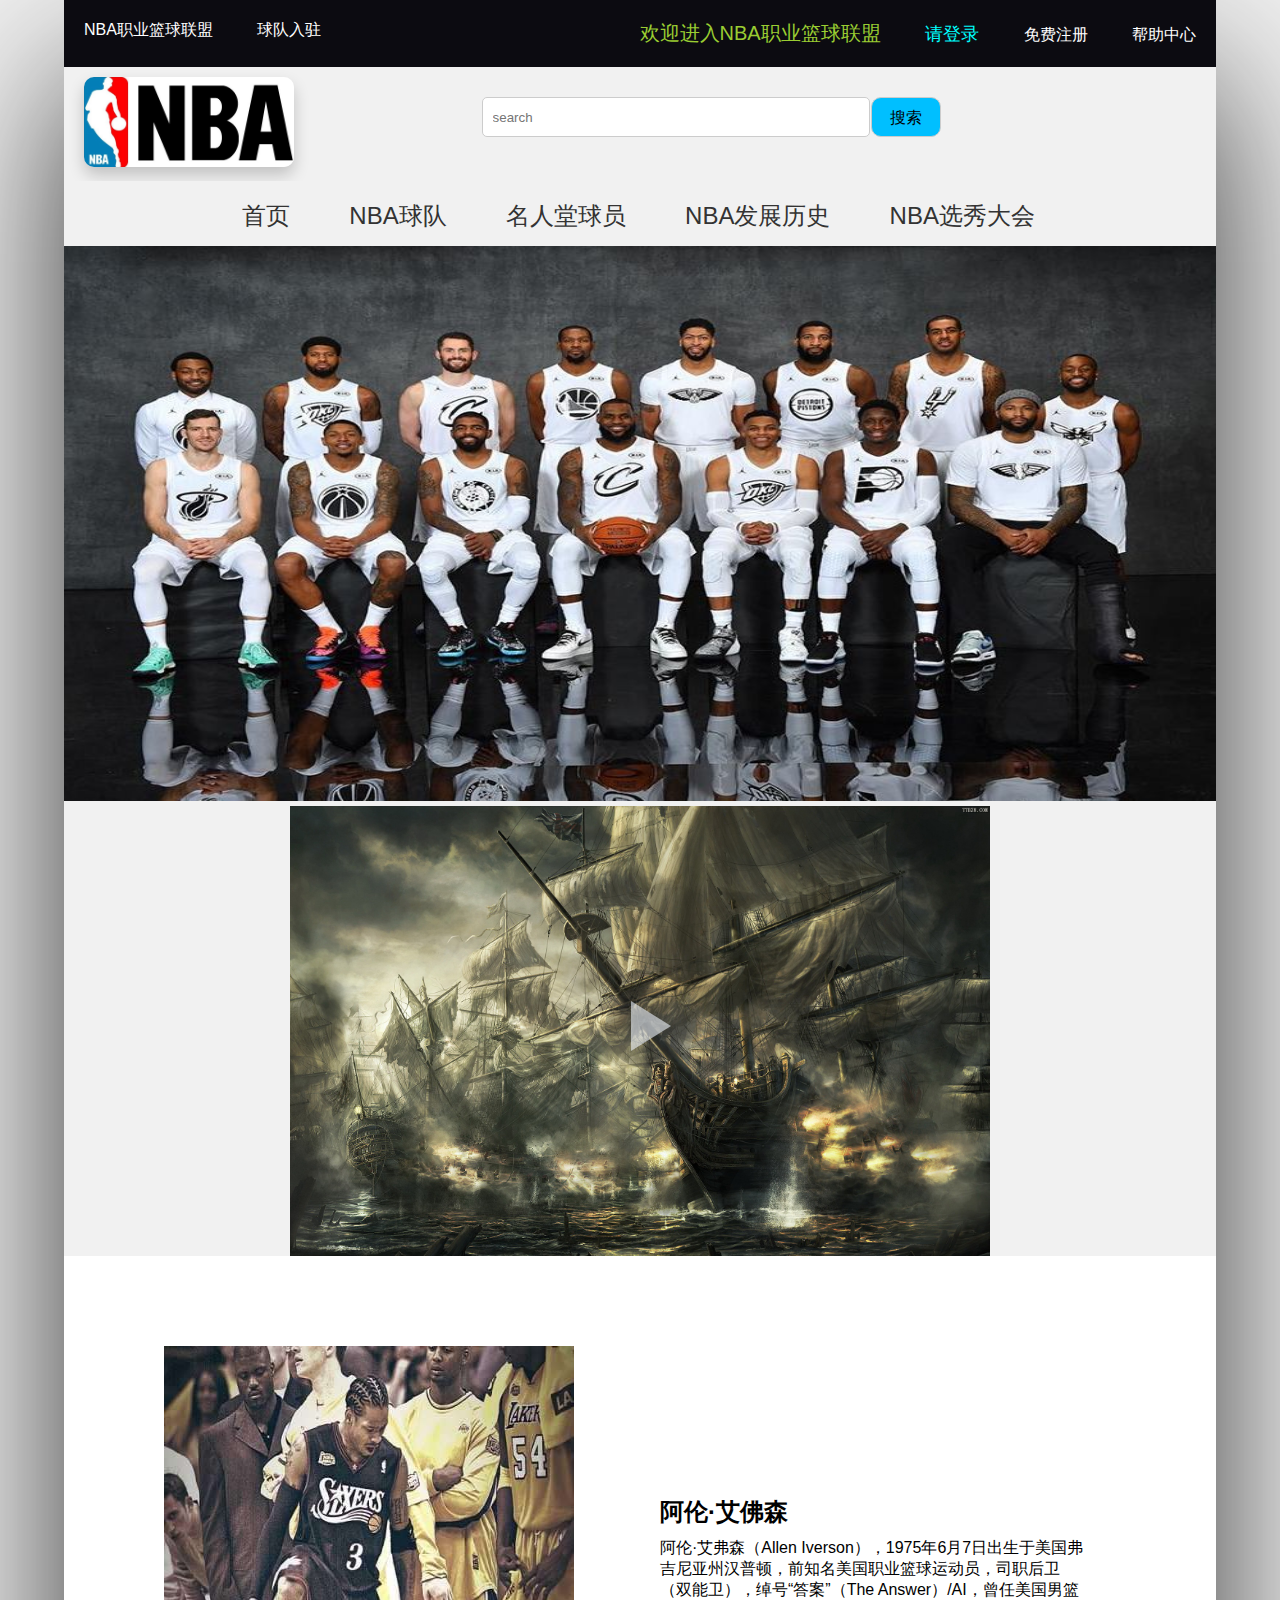
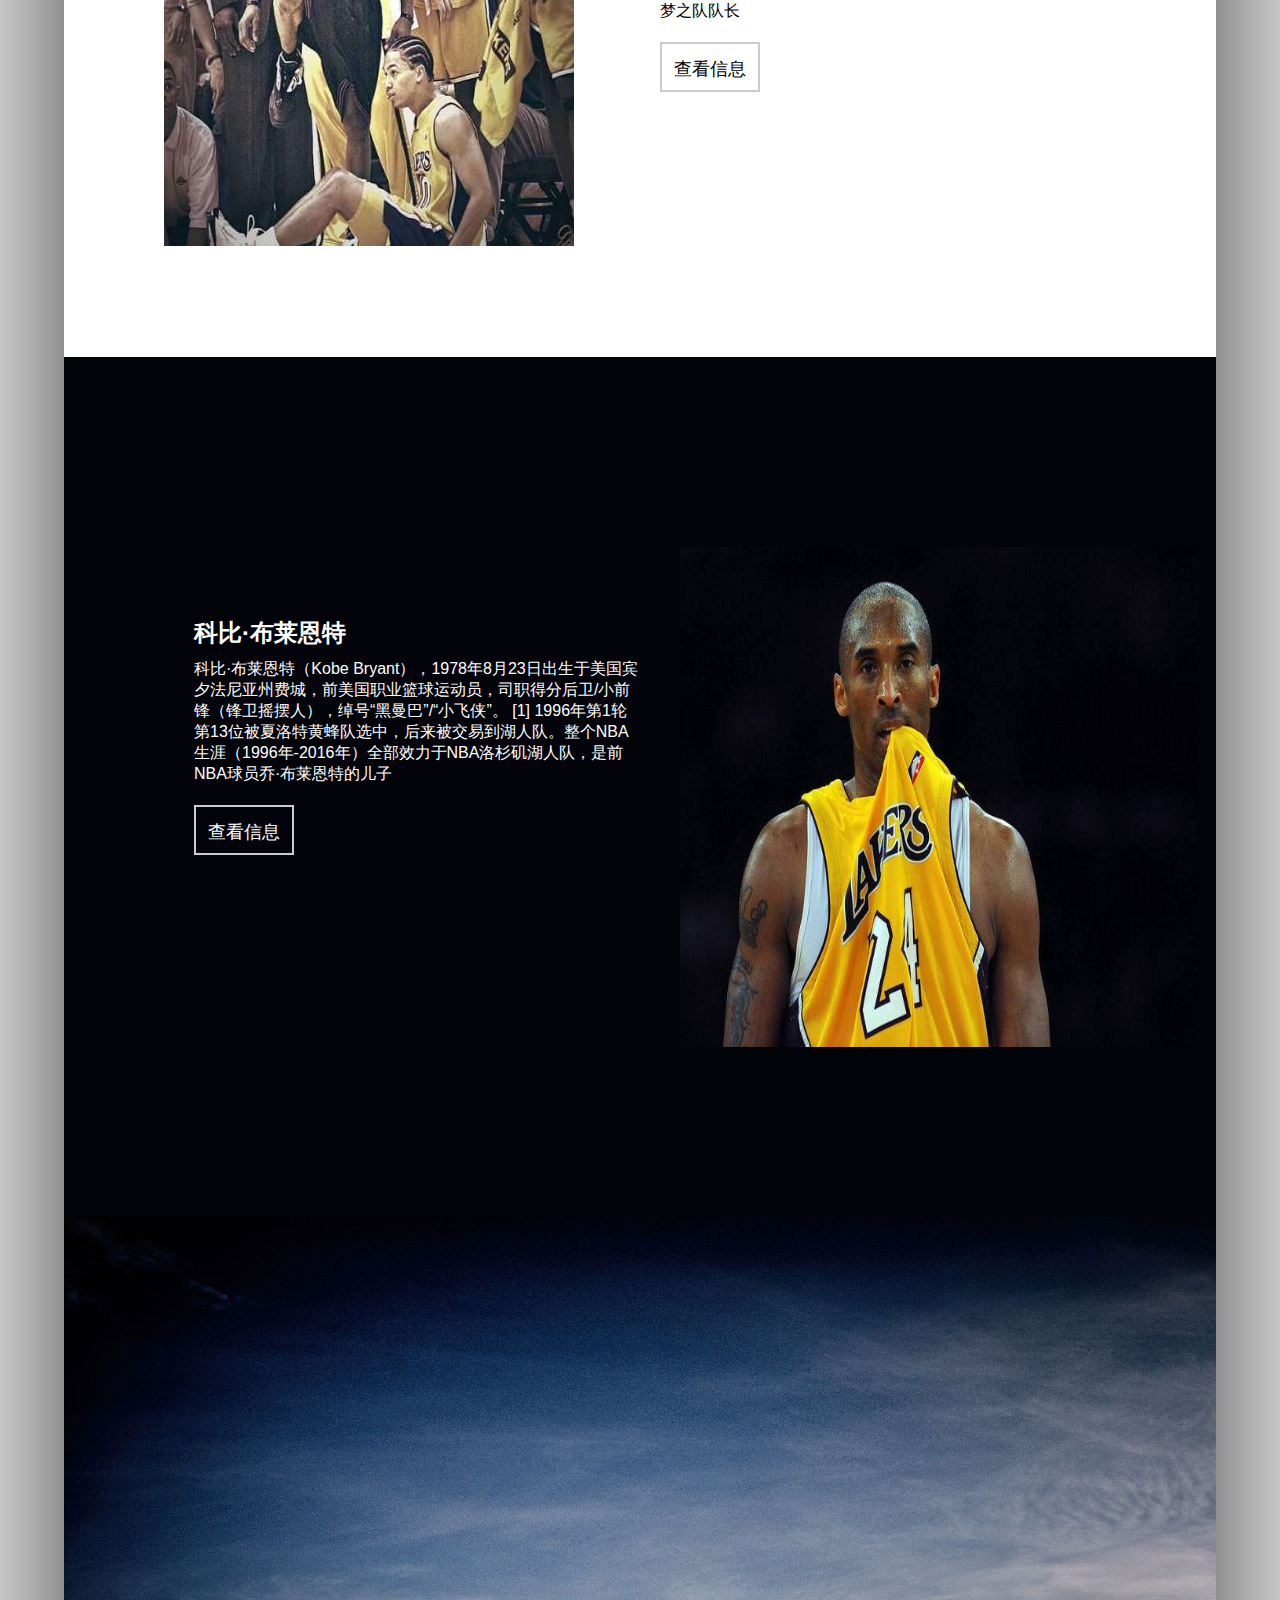
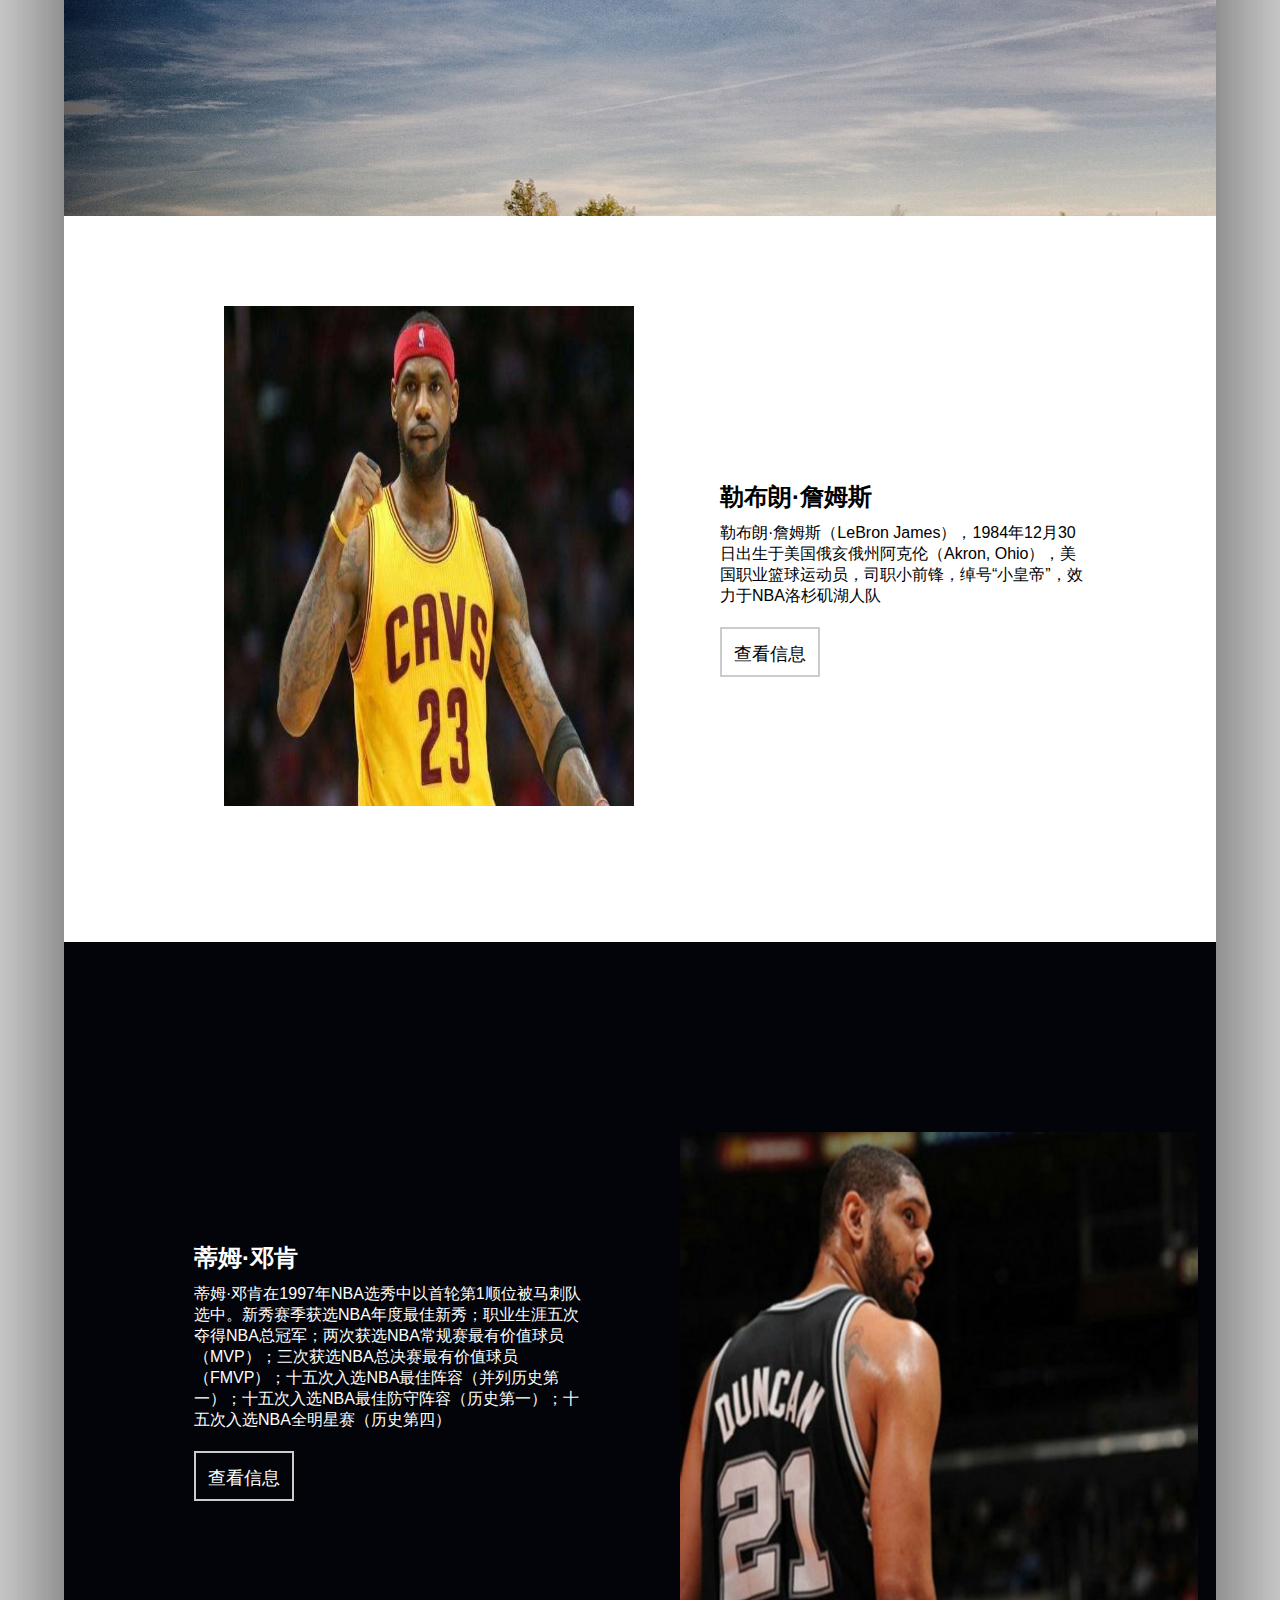
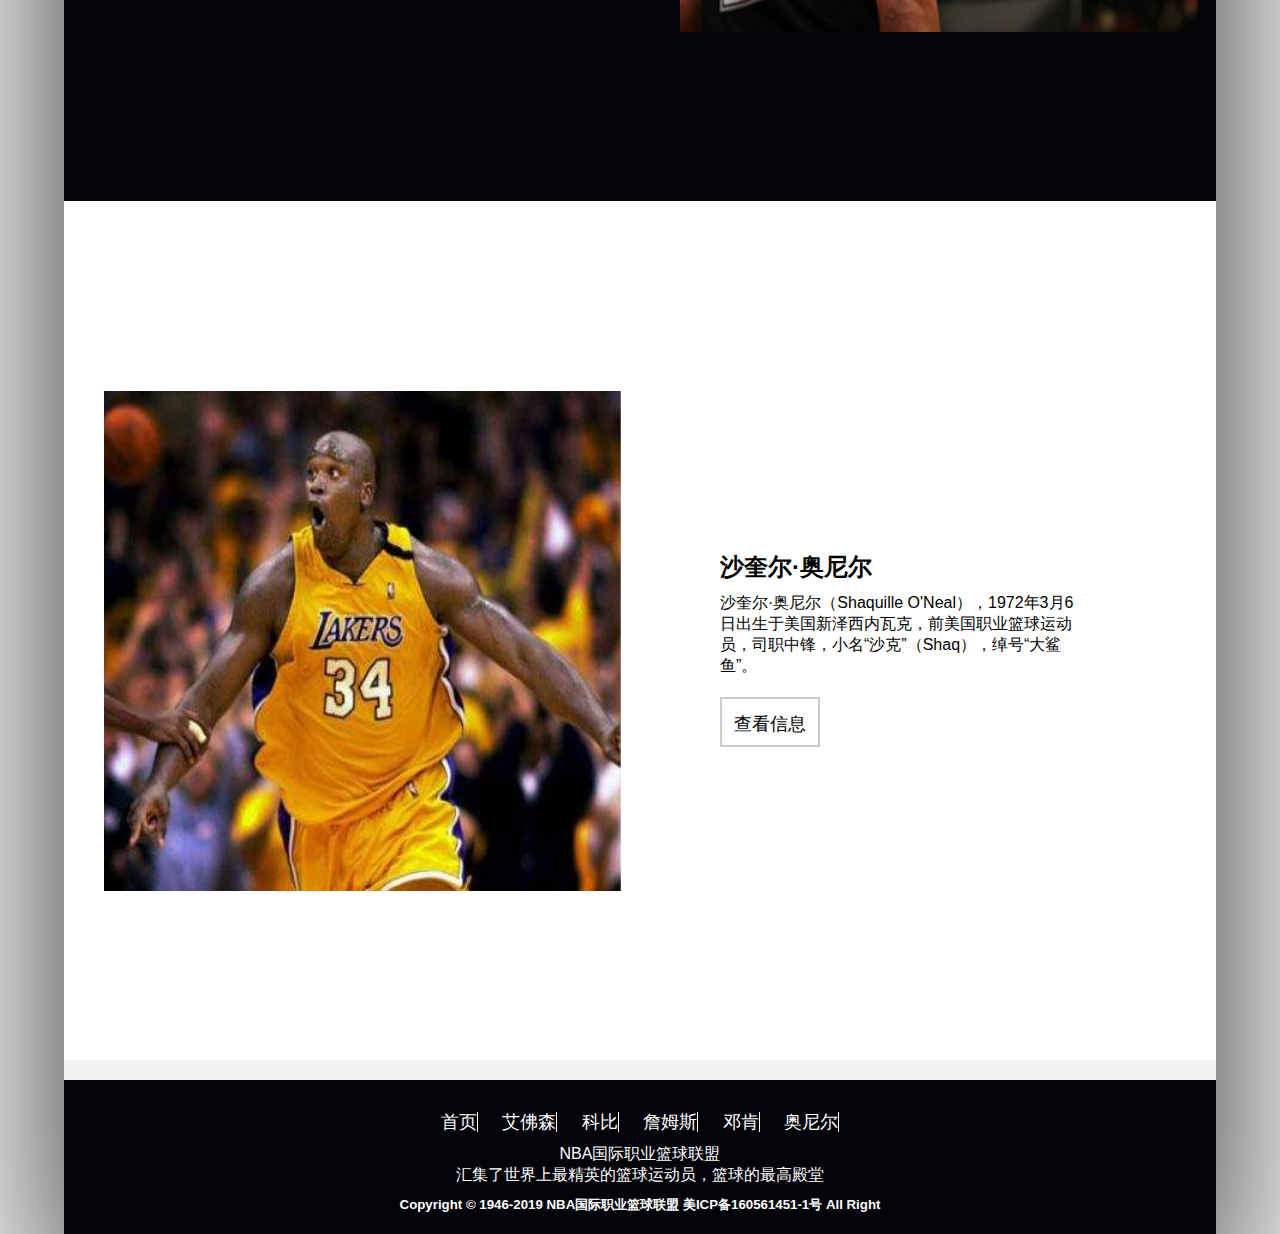
<file: index.html>
<!DOCTYPE html>
<html>
<head>
<meta charset="utf-8">
<title>NBA</title>
<link rel="stylesheet" href="css/index.css" />
<script type="text/javascript" src="js/jquery-3.2.1.min.js" ></script>
<script type="text/javascript" src="js/index.js" ></script>
<!--<audio autoplay="autoplay" controls="controls" loop="-1" src="mp3/Luv%20Letter.mp3"></audio>-->
<!--<embed src="mp3/Luv%20Letter.mp3" autostart="true" loop="true" hidden="true"/>-->
</head>
<body>

<div class="header">
	<div class="header_top">
		<div class="nav_left">
			<ul class="container_left">
				<li>
					<div class="nba">
						<a href="#">NBA职业篮球联盟</a>
						<div class="nba_team">
							<a href="#">费城-76人</a>
							<a href="#">迈阿密-热火</a>
							<a href="#">洛杉矶-湖人</a>
							<a href="#">克利夫兰-骑士</a>
						    <a href="#">圣安东尼奥-马刺</a>
						</div>
					</div>
				</li>
				<li><a href="#">球队入驻</a></li>
			</ul>
		</div>
		<div class="nav_right">
			<ul class="container_right">
				<li><a href="#" style="color: yellowgreen;font-size: 20px;">欢迎进入NBA职业篮球联盟</a></li>
				<li><a href="html/login.html" style="color: cyan;font-size: 18px;">请登录</a></li>
				<li><a href="html/register.html">免费注册</a></li>
				<li><a href="#">帮助中心</a></li>
			</ul>
		</div>
	</div>
	<div class="header_in">
		<div class="head_logo">
			<div class="logo">
				<a href="#"><img src="img/logo.jpg" width="250" height="90"/></a>
			</div>
			<div class="search">
				<input type="text" placeholder="search" style="padding-left: 10px;" />
				<div class="bnt">搜索</div>
			</div>
		</div>
		<div class="head_li">
			<div class="head_ul">
			<ul class="header_nav">
				<li><a href="#">首页</a></li>
				<li><a href="html/nbaTeam.html">NBA球队</a></li>
				<li><a href="html/fame.html">名人堂球员</a></li>
				<li><a href="#">NBA发展历史</a></li>
				<li><a href="#">NBA选秀大会</a></li>
			</ul>
			</div>
		</div>
	</div>
</div>
</div>

<div id="topnav">
  	<div id="lunbotu">
		<a href="#"><img class="pic" style="display:block;" src="img/nbaquan.jpg" height="558"/></a> 
		<a href="#"><img class="pic" src="img/nbaquan03.jpg"  height="555"/></a>
		<a href="#"><img class="pic" src="img/nbaquan04.jpg"  height="555"/></a>
	</div>
</div>

<div class="shiping">
	<div class="shiping_pic">
		<img src="img/3.jpg" width="700" height="450">
			<div class="yuan">
				<div id="kailong"></div>
		</div>
	</div>
	<video x5-playsinline="true" playsinline="true"
		   width="700px" height="450px"
		   webkit-playsinline="true"
		   :poster="option.cover_pic_url ? option.cover_pic_url : $bigDefaultImg"
		   v-if="option.content_file_url"
		   class="vedioItem"
		   :data-try="(option.is_trial || 1).toString()"
		   controls="controls"
		   autoplay muted
	>
		<source src="video/trailer_test.mp4" type="video/mp4">
		<source src="video/trailer_test.ogg" type="video/ogg">
		<source src="video/trailer_test.webm" type="video/webm" />
		Your browser does not support the video tag.
	</video>
</div>

<div class="row">
  <div class="leftcolumn">
    <div class="leftcolumn_img">
      	<img src="img/76ren.jpg" />
    </div>
  </div>
  <div class="rightcolumn">
  	<div class="intro">
	    <h2>阿伦·艾佛森</h2>
	    <p>阿伦·艾弗森（Allen Iverson），1975年6月7日出生于美国弗吉尼亚州汉普顿，前知名美国职业篮球运动员，司职后卫（双能卫），绰号“答案”（The Answer）/AI，曾任美国男篮梦之队队长 </p>
  		<a href="html/aifosen.html"><div class="aifosen">查看信息</div></a>
  	</div>
  	</div>
</div>
<div class="content">
	<div class="content_left">
		<div class="content_intro">
			<h2>科比·布莱恩特</h2>
			<p>科比·布莱恩特（Kobe Bryant），1978年8月23日出生于美国宾夕法尼亚州费城，前美国职业篮球运动员，司职得分后卫/小前锋（锋卫摇摆人），绰号“黑曼巴”/“小飞侠”。 [1]  1996年第1轮第13位被夏洛特黄蜂队选中，后来被交易到湖人队。整个NBA生涯（1996年-2016年）全部效力于NBA洛杉矶湖人队，是前NBA球员乔·布莱恩特的儿子</p>
			<a href="html/kobe.html"><div class="kobe">查看信息</div></a>
		</div>
	</div>
	<div class="content_right">
		<div class="content_img">
			<img src="img/kebi.jpg" width="500"/>
		</div>
	</div>
</div>

<div class="test">
	<div class="animate-box">
		<video x5-playsinline="true" playsinline="true"
			   width="700px" height="450px"
			   webkit-playsinline="true"
			   :poster="option.cover_pic_url ? option.cover_pic_url : $bigDefaultImg"
			   v-if="option.content_file_url"
			   class="vedioItem"
			   :data-try="(option.is_trial || 1).toString()"
			   controls="controls"
			   autoplay muted
		>
			<source src="video/trailer_test.mp4" type="video/mp4">
			<source src="video/trailer_test.ogg" type="video/ogg">
			<source src="video/trailer_test.webm" type="video/webm" />
			Your browser does not support the video tag.
		</video>
	</div>
</div>

<div class="james">
	<div class="james_left">
		<div class="james_img">
			<img src="img/zms01.jpg" width="500"/>
		</div>
	</div>
	<div class="james_right">
		<div class="james_intro">
			<h2>勒布朗·詹姆斯</h2>
			<p>勒布朗·詹姆斯（LeBron James），1984年12月30日出生于美国俄亥俄州阿克伦（Akron, Ohio），美国职业篮球运动员，司职小前锋，绰号“小皇帝”，效力于NBA洛杉矶湖人队</p>
			<a href="html/james.html"><div class="james_div">查看信息</div></a>
		</div>
	</div>
</div>
<div class="duncan">
	<div class="duncan_left">
		<div class="duncan_img">
			<img src="img/duncan.jpg" width="500"/>
		</div>
	</div>
	<div class="duncan_right">
		<div class="duncan_intro">
			<h2>蒂姆·邓肯</h2>
			<p>蒂姆·邓肯在1997年NBA选秀中以首轮第1顺位被马刺队选中。新秀赛季获选NBA年度最佳新秀；职业生涯五次夺得NBA总冠军；两次获选NBA常规赛最有价值球员（MVP）；三次获选NBA总决赛最有价值球员（FMVP）；十五次入选NBA最佳阵容（并列历史第一）；十五次入选NBA最佳防守阵容（历史第一）；十五次入选NBA全明星赛（历史第四）</p>
			<a href="html/duncan.html"><div class="duncan_div">查看信息</div></a>
		</div>
	</div>
</div>
<div class="oneal">
	<div class="oneal_left">
		<div class="oneal_img">
			<img src="img/oneal.jpg" width="500" height="500"/>
		</div>
	</div>
	<div class="oneal_right">
		<div class="oneal_intro">
			<h2>沙奎尔·奥尼尔</h2>
			<p>沙奎尔·奥尼尔（Shaquille O'Neal），1972年3月6日出生于美国新泽西内瓦克，前美国职业篮球运动员，司职中锋，小名“沙克”（Shaq），绰号“大鲨鱼”。</p>
			<a href="html/oneal.html"><div class="oneal_div">查看信息</div></a>
		</div>
	</div>
</div>
<div class="footer">
  <div class="footer_content">
		<ul>
			<li><a href="#">首页</a></li>
			<li><a href="html/aifosen.html">艾佛森</a></li>
			<li><a href="html/kobe.html">科比</a></li>
			<li><a href="html/james.html">詹姆斯</a></li>
			<li><a href="html/duncan.html">邓肯</a></li>
			<li><a href="html/oneal.html">奥尼尔</a></li>
		</ul>
		<p>NBA国际职业篮球联盟</p>
		<p>汇集了世界上最精英的篮球运动员，篮球的最高殿堂</p>
		<h5>Copyright © 1946-2019 NBA国际职业篮球联盟 美ICP备160561451-1号 All Right</h5>
	</div>
</div>

</body>
</html>
</file>
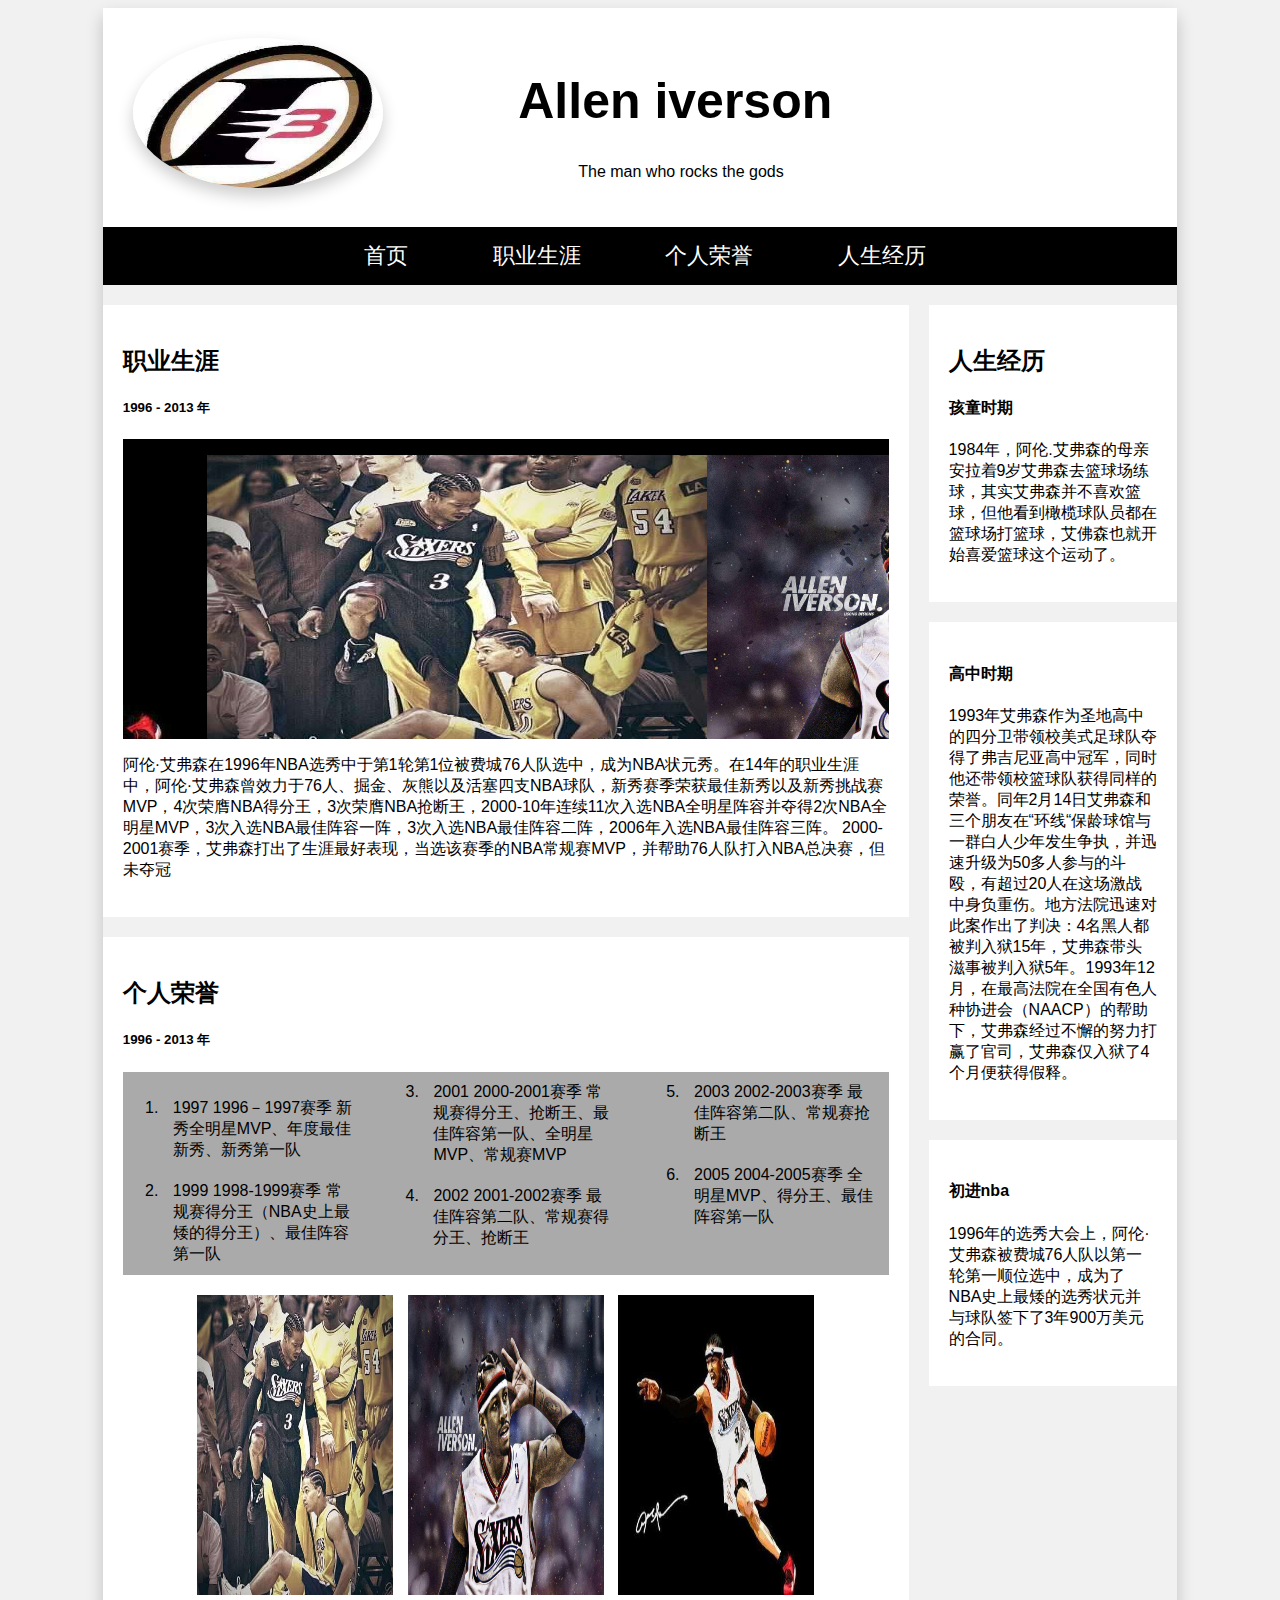
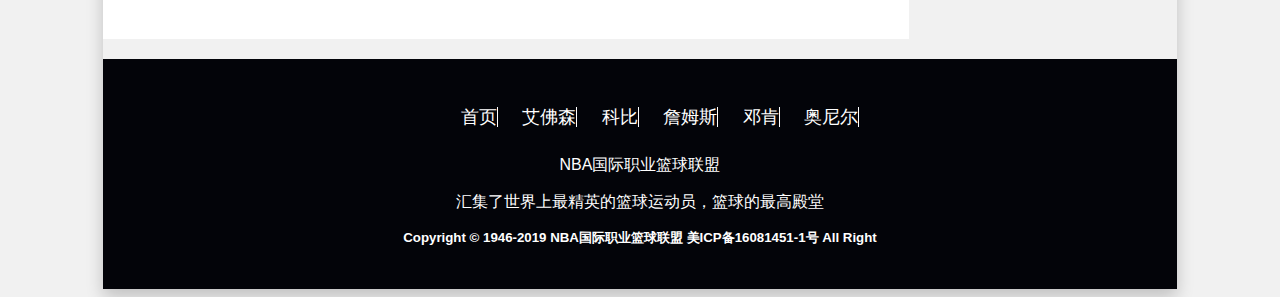
<file: html/aifosen.html>
<!DOCTYPE html>
<html>
<head>
<meta charset="utf-8">
<title>艾佛森</title>
<link rel="stylesheet" href="../css/aifosen.css" />
<script type="text/javascript" src="../js/jquery-3.2.1.min.js" ></script>
<script type="text/javascript" src="../js/aifosen.js" ></script>

</head>
<body>
<div class="main">

<div class="header">
	<div class="header_left">
		<a href="../index.html"><img class="logo" src="../img/aifpsenlogo.jpg" width="250" height="150"/></a>
	</div>
	<div class="header_right">
		<div class="intro">
			<h1>Allen iverson</h1>
	  	<p>The man who rocks the gods</p>
  	</div>
	</div>
</div>

<div class="topnav">
	<div class="to_nav">
	<ul>
		<li><a href="#">首页</a></li>
		<li><a href="#career">职业生涯</a></li>
		<li><a href="#honors">个人荣誉</a></li>
		<li>
		<div class="life">
		<a href="#lifeExperience">人生经历</a>
		<div class="nav">
				<a href="#child">孩童时期</a>
				<a href="#hight">高中时期</a>
				<a href="#nba">初进nba</a>
		</div>
		</div>
		</li>
	</ul>
	</div>
</div>

<div class="row">
  <div class="leftcolumn">
    <div class="card">
      <a href="#" id="career"><h2>职业生涯</h2></a>
      <h5>1996 - 2013 年</h5>
      <div class="fakeimg" id="fakeimg" style="height:300px;">
      	<ul id="images_ul">
      		<li><img src="../img/76ren.jpg" height="300" width="500"/></li>
      		<li><img src="../img/aifosen.jpg" height="300" width="500" /></li>
      		<li><img src="../img/aifosen02.jpg" height="300" width="500" /></li>
      	</ul>
      </div>
      <p>
      	阿伦·艾弗森在1996年NBA选秀中于第1轮第1位被费城76人队选中，成为NBA状元秀。在14年的职业生涯中，阿伦·艾弗森曾效力于76人、掘金、灰熊以及活塞四支NBA球队，新秀赛季荣获最佳新秀以及新秀挑战赛MVP，4次荣膺NBA得分王，3次荣膺NBA抢断王，2000-10年连续11次入选NBA全明星阵容并夺得2次NBA全明星MVP，3次入选NBA最佳阵容一阵，3次入选NBA最佳阵容二阵，2006年入选NBA最佳阵容三阵。 2000-2001赛季，艾弗森打出了生涯最好表现，当选该赛季的NBA常规赛MVP，并帮助76人队打入NBA总决赛，但未夺冠
      </p>
     
    </div>
    <div class="card">
      <a href="#" id="honors"><h2>个人荣誉</h2></a>
      <h5>1996 - 2013 年</h5>
      <div class="bottimg" >
      	<ol>
      		<li> 1997    1996－1997赛季    新秀全明星MVP、年度最佳新秀、新秀第一队</li>
      		<li>1999    1998-1999赛季    常规赛得分王（NBA史上最矮的得分王）、最佳阵容第一队</li>
      		<li>2001    2000-2001赛季    常规赛得分王、抢断王、最佳阵容第一队、全明星MVP、常规赛MVP</li>
      		<li> 2002    2001-2002赛季    最佳阵容第二队、常规赛得分王、抢断王</li>
      		<li>2003    2002-2003赛季    最佳阵容第二队、常规赛抢断王 </li>
      		<li>2005    2004-2005赛季    全明星MVP、得分王、最佳阵容第一队</li>
      	</ol>
      </div>
      <div class="aifosen_img">
      	<div class="img">
      		<img src="../img/76ren.jpg" />
      		<img src="../img/aifosen.jpg" />
      		<img src="../img/aifosen02.jpg" />
      	</div>
      </div>
     
    </div>
  </div>
  <div class="rightcolumn">
    <div class="card">
      <h2>人生经历</h2>
      <h4 id="child">孩童时期</h4>
      <div class="fakeimg">
      	<p>
      		1984年，阿伦.艾弗森的母亲安拉着9岁艾弗森去篮球场练球，其实艾弗森并不喜欢篮球，但他看到橄榄球队员都在篮球场打篮球，艾佛森也就开始喜爱篮球这个运动了。
      	</p>
      </div>
    </div>
    <div class="card">
      <h4 id="hight">高中时期</h4>
      <div class="fakeimg">
      	<p>
      		1993年艾弗森作为圣地高中的四分卫带领校美式足球队夺得了弗吉尼亚高中冠军，同时他还带领校篮球队获得同样的荣誉。同年2月14日艾弗森和三个朋友在“环线“保龄球馆与一群白人少年发生争执，并迅速升级为50多人参与的斗殴，有超过20人在这场激战中身负重伤。地方法院迅速对此案作出了判决：4名黑人都被判入狱15年，艾弗森带头滋事被判入狱5年。1993年12月，在最高法院在全国有色人种协进会（NAACP）的帮助下，艾弗森经过不懈的努力打赢了官司，艾弗森仅入狱了4个月便获得假释。
      	</p>
      </div>
      
    </div>
    <div class="card">
      <h4 id="nba">初进nba</h4>
      <div class="fakeimg">
      	<p>
      		1996年的选秀大会上，阿伦·艾弗森被费城76人队以第一轮第一顺位选中，成为了NBA史上最矮的选秀状元并与球队签下了3年900万美元的合同。
      	</p>
      </div>
    </div>
  </div>
</div>

<div class="footer">
  <div class="footer_content">
		<ul>
			<li><a href="#">首页</a></li>
			<li><a href="html/aifosen.html">艾佛森</a></li>
			<li><a href="html/kobe.html">科比</a></li>
			<li><a href="html/james.html">詹姆斯</a></li>
			<li><a href="html/duncan.html">邓肯</a></li>
			<li><a href="html/oneal.html">奥尼尔</a></li>
		</ul>
		<p>NBA国际职业篮球联盟</p>
		<p>汇集了世界上最精英的篮球运动员，篮球的最高殿堂</p>
		<h5>Copyright © 1946-2019 NBA国际职业篮球联盟 美ICP备16081451-1号 All Right</h5>
	</div>
</div>
</div>
</body>
</html>
</file>
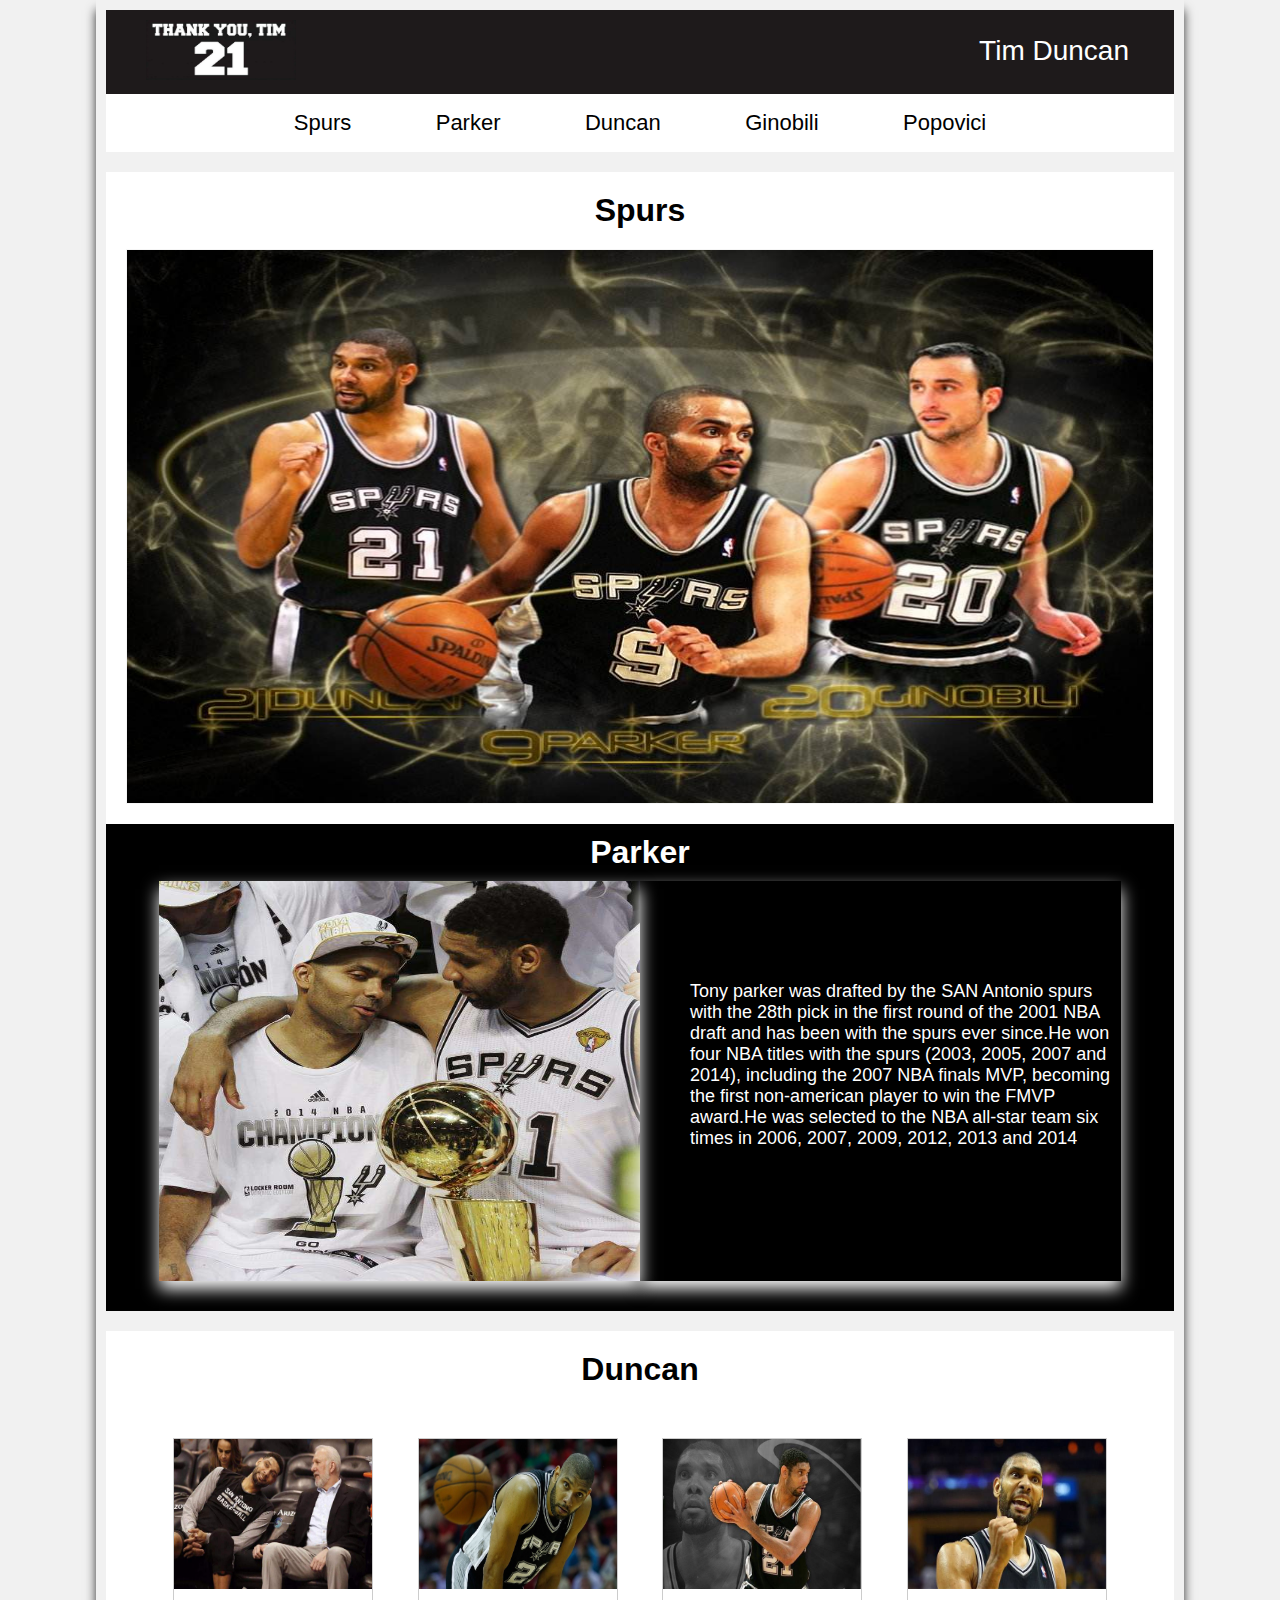
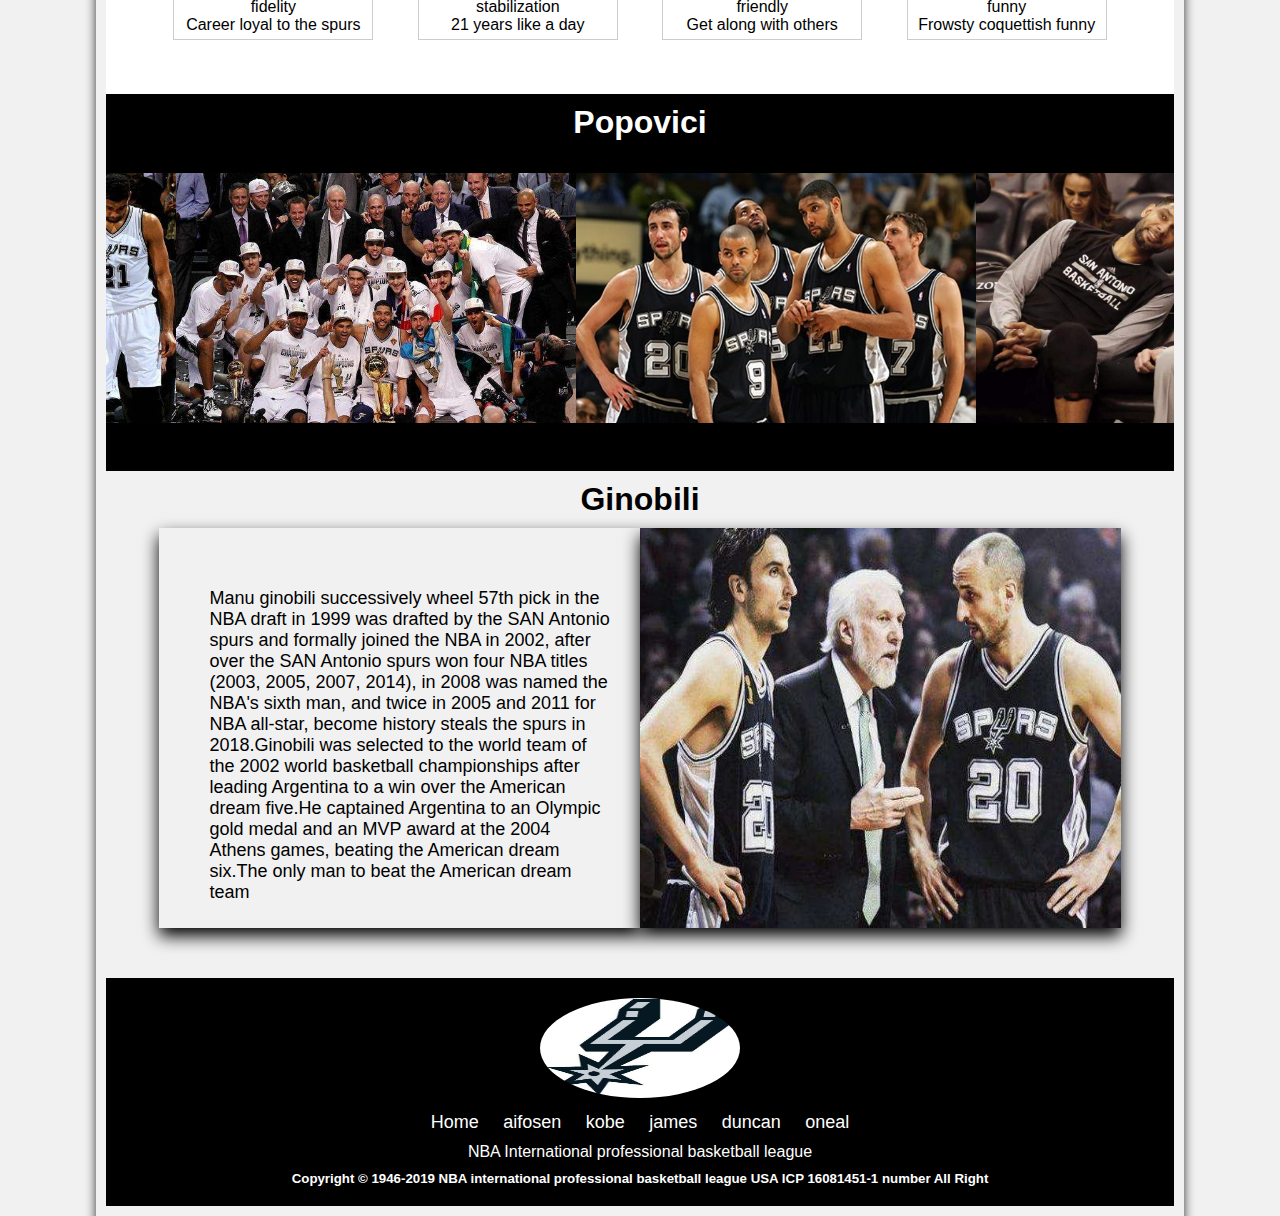
<file: html/duncan.html>
<!DOCTYPE html>
<html>
<head>
<meta charset="utf-8">
<title>邓肯</title>
<link rel="stylesheet" href="../css/duncan.css" />
<script type="text/javascript" src="../js/jquery-3.2.1.min.js" ></script>
<script type="text/javascript" src="../js/duncan.js" ></script>
</head>
<body>

<div class="header">

	<div class="header_top">
		<div class="header_toplogo">
			<a href="../index.html"><img src="../img/duncanlogo.jpg" /></a>
		</div>
		<div class="header_toptitle">
			<p>Tim Duncan</p>
		</div>
	</div>
	<div class="header_down">
		<div class="nav">
			<ul>
				<li><a href="#">Spurs</a></li>
				<li><a href="#">Parker</a></li>
				<li><a href="#">Duncan</a></li>
				<li><a href="#">Ginobili</a></li>
				<li><a href="#">Popovici</a></li>
				
			</ul>
		</div>
	</div>
</div>



<div class="Spurs">
    <div class="card">
      <h1>Spurs</h1>
      <div id="spursimg">
      	<a href="#"><img class="pic" style="display:block;" src="../img/suprs06.jpg" height="558"/></a> 
		<a href="#"><img class="pic" src="../img/suprs01.jpg"  height="555"/></a>
		<a href="#"><img class="pic" src="../img/suprs04.jpg"  height="555"/></a>
		<a href="#"><img class="pic" src="../img/suprs05.jpg"  height="555"/></a>
      </div>
    </div>
    
</div>

<div class="Parker">
  <div class="column">
  <h1>Parker</h1>
  <div class="leftcolumn">
      <div class="columnimg" style="height:400px;">
      	<img src="../img/suprs08.jpg" />
      </div>
     
    
  </div>
  <div class="rightcolumn">
      <div class="columnimg" style="height:400px;">
      	<p>Tony parker was drafted by the SAN Antonio spurs with the 28th pick in the first round of the 2001 NBA draft and has been with the spurs ever since.He won four NBA titles with the spurs (2003, 2005, 2007 and 2014), including the 2007 NBA finals MVP, becoming the first non-american player to win the FMVP award.He was selected to the NBA all-star team six times in 2006, 2007, 2009, 2012, 2013 and 2014</p>
      </div>
  </div>
</div>
</div>

<div class="Duncan">
    <div class="card">
      <h1>Duncan</h1>
      <div class="duncanimg" >
      	<ul class="userMenu">		
		
		<li data-id = "iverson">
			<div class="img">
					<img src="../img/duncan01.jpg"   />
			    <div class="desc">
			    	fidelity<br />
			    	Career loyal to the spurs
			    </div>
			</div>
		</li>
		<li data-id = "kobe">
			<div class="img">
					<img src="../img/duncan02.jpg"  />
			    <div class="desc">
			    	stabilization<br />
			    	21 years like a day
			    </div>
			</div>
		</li>
		<li data-id = "james">
			<div class="img">
					<img src="../img/duncan05.jpg"  />
			    <div class="desc">
			    	friendly<br />
			    	Get along with others
			    </div>
			</div>
		</li>
		<li data-id = "james">
			<div class="img">
					<img src="../img/duncan03.jpg"  />
			    <div class="desc">
			    	funny<br />
			    	Frowsty coquettish funny
			    </div>
			</div>
		</li>
    </ul>
      </div>
     
    </div>
    
</div>
  
<div class="Popovici">
      <h1>Popovici</h1>
      <div class="Popoviciimg" style="height:320px;">
      	<div id="PhotosView" class="PhotosView">
		<ul id="images_ul">
			<li><img src="../img/suprs05.jpg" height="250" width="400"/></li>
			<li><img src="../img/suprs01.jpg" height="250" width="400"/></li>
			<li><img src="../img/duncan01.jpg" height="250" width="400"/></li>
			<li><img src="../img/suprs03.jpg" height="250" width="400"/></li>
			<li><img src="../img/suprs04.jpg" height="250" width="400"/></li>
		</ul>
	  </div>
      </div>
     
</div>
  
<div class="Ginobili">
    <div class="content">
	  <h1>Ginobili</h1>
	  <div class="leftcontent">
	      <div class="contentimg" style="height:400px;">
	      	<p>
	      		Manu ginobili successively wheel 57th pick in the NBA draft in 1999 was drafted by the SAN Antonio spurs and formally joined the NBA in 2002, after over the SAN Antonio spurs won four NBA titles (2003, 2005, 2007, 2014), in 2008 was named the NBA's sixth man, and twice in 2005 and 2011 for NBA all-star, become history steals the spurs in 2018.Ginobili was selected to the world team of the 2002 world basketball championships after leading Argentina to a win over the American dream five.He captained Argentina to an Olympic gold medal and an MVP award at the 2004 Athens games, beating the American dream six.The only man to beat the American dream team
	      	</p>
	      </div>
	     
	  </div>
	  <div class="rightcontent">
	      <div class="contentimg" style="height:400px;">
	      	<img src="../img/suprs03.jpg" />
	      </div>
	  </div>
	</div>
    
</div>



<div class="footer">
  <div class="footer_content">
  	<img src="../img/maclogo2.jpg" />
		<ul>
			<li><a href="#">Home</a></li>
			<li><a href="aifosen.html">aifosen</a></li>
			<li><a href="kobe.html">kobe</a></li>
			<li><a href="james.html">james</a></li>
			<li><a href="duncan.html">duncan</a></li>
			<li><a href="oneal.html">oneal</a></li>
		</ul>
		<p>NBA International professional basketball league</p>
		<h5>Copyright © 1946-2019 NBA international professional basketball league USA ICP 16081451-1 number All Right</h5>
	</div>
</div>

</body>
</html>
</file>
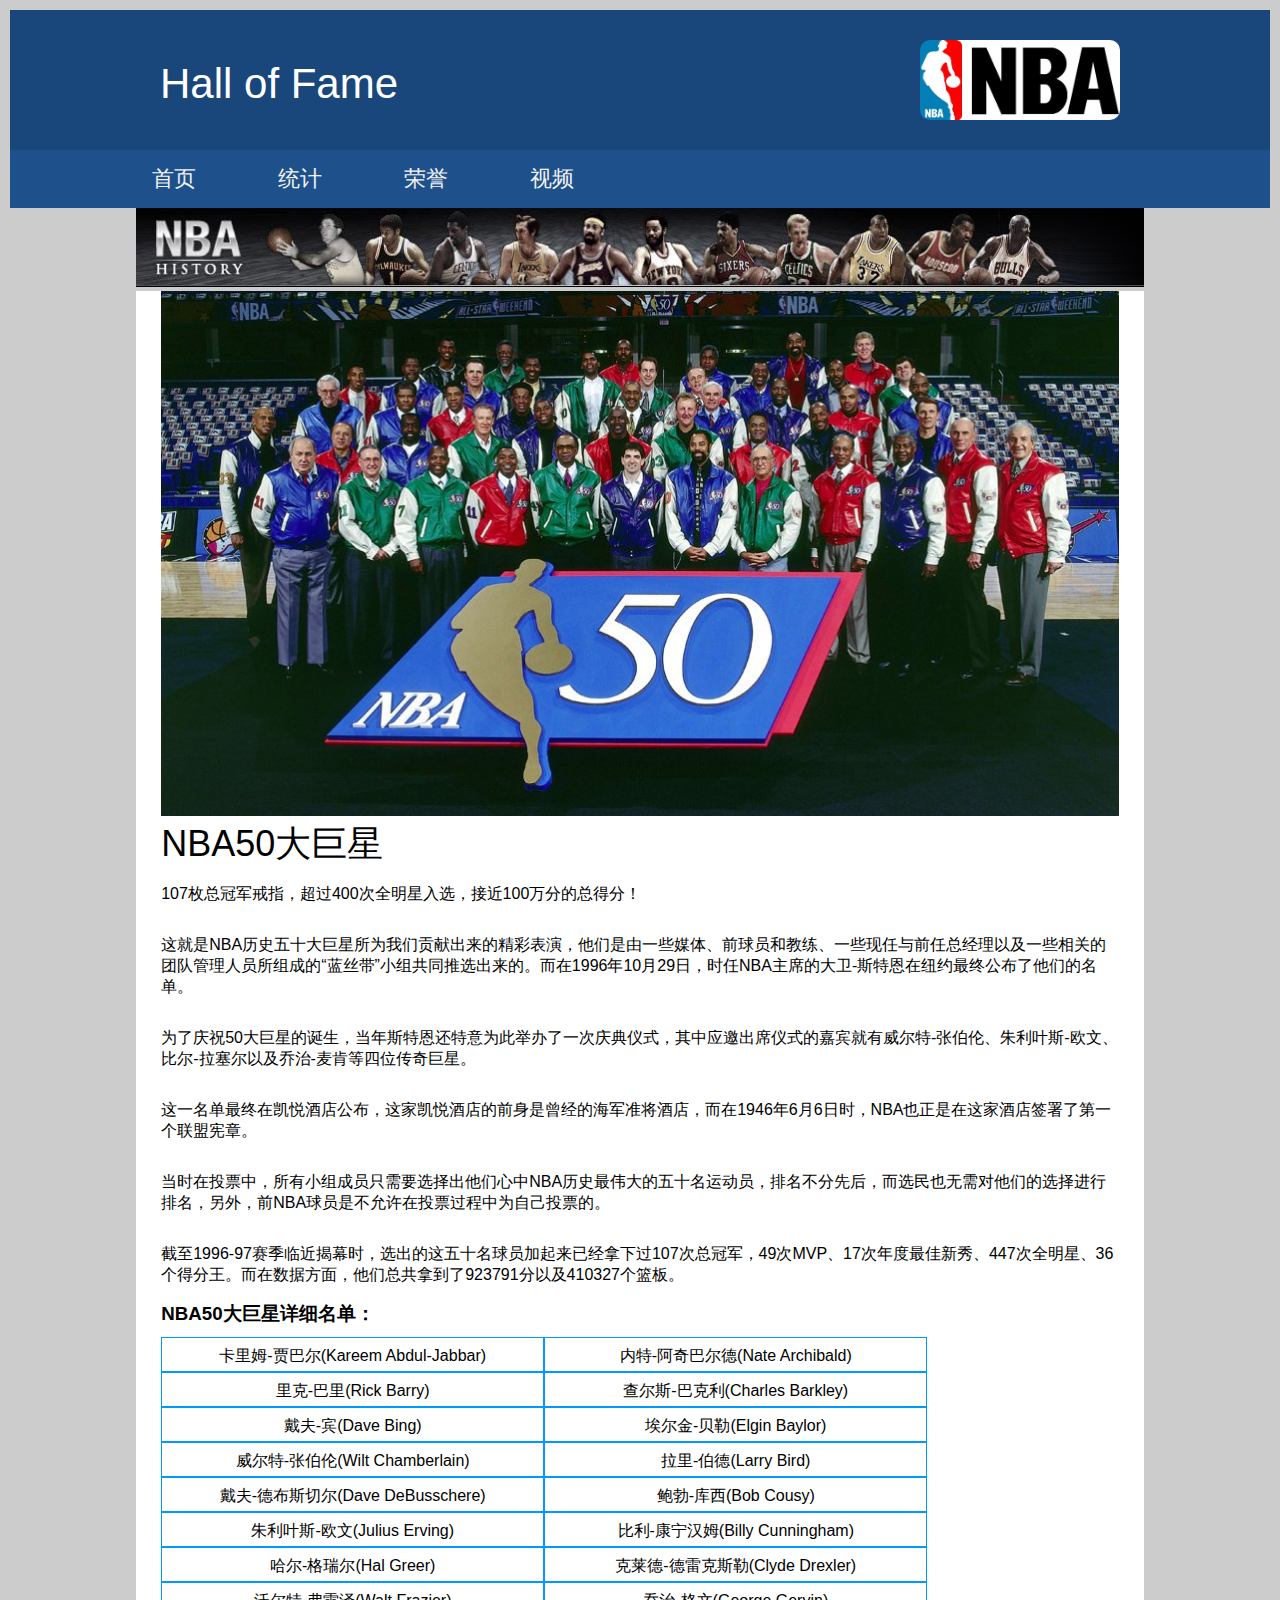
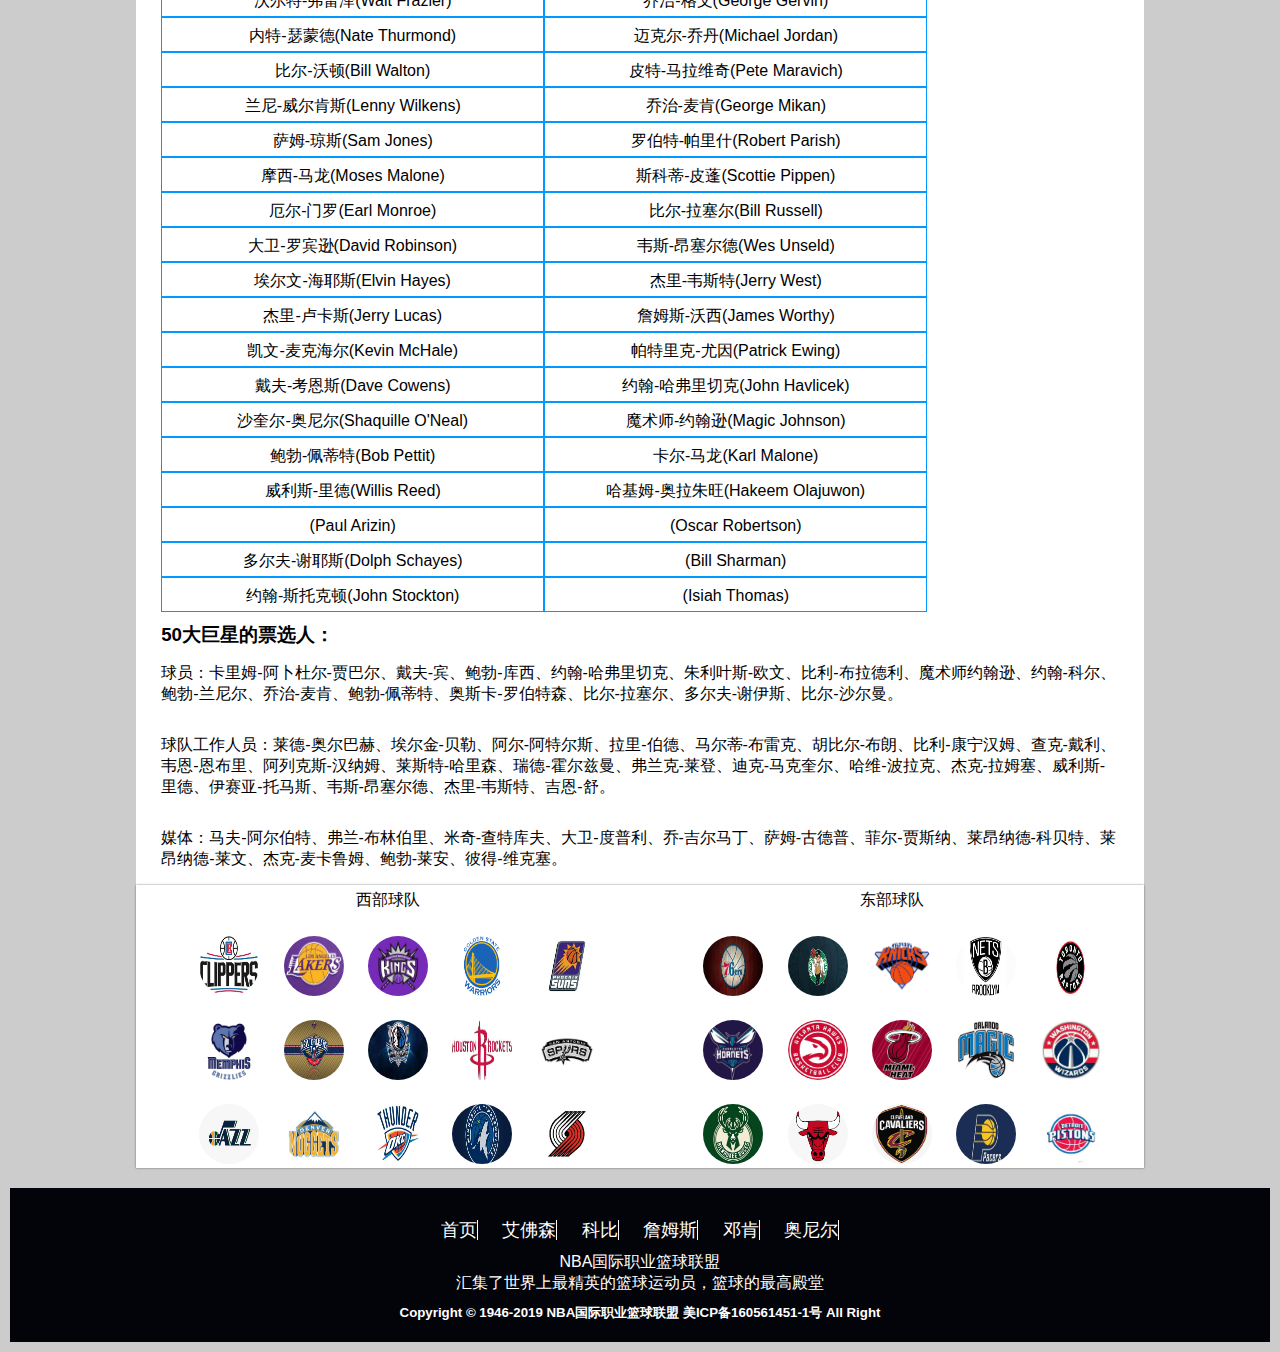
<file: html/fame.html>
<!DOCTYPE html>
<html>
<head>
    <meta charset="utf-8">
    <title>Hall of Fame</title>
    <link rel="stylesheet" href="../css/fame.css" />
</head>
<body>

<div class="header">
    <div class="header_main">
    <div class="header_title">
        <p>Hall of Fame</p>
    </div>
    <div class="header_logo">
        <a href="../index.html"><img src="../img/logo.jpg" width="200" height="80"></a>
    </div>
</div>
</div>

<div class="topnav">
    <div class="nav">
    <a href="#">首页</a>
    <a href="#">统计</a>
    <a href="#">荣誉</a>
    <a href="#">视频</a>
    </div>
</div>

<div class="row">
    <div class="column">
            <div class="fame_img">
                <img src="../img/mingrentang.jpg">
            </div>


        <div class="fame">
        <div class="fame_wubai">
            <img src="../img/50.jpg">
        </div>

        <div class="content">
            <h3>NBA50大巨星</h3>
            <p>107枚总冠军戒指，超过400次全明星入选，接近100万分的总得分！</p>
            <p>这就是NBA历史五十大巨星所为我们贡献出来的精彩表演，他们是由一些媒体、前球员和教练、一些现任与前任总经理以及一些相关的团队管理人员所组成的“蓝丝带”小组共同推选出来的。而在1996年10月29日，时任NBA主席的大卫-斯特恩在纽约最终公布了他们的名单。</p>
            <p>为了庆祝50大巨星的诞生，当年斯特恩还特意为此举办了一次庆典仪式，其中应邀出席仪式的嘉宾就有威尔特-张伯伦、朱利叶斯-欧文、比尔-拉塞尔以及乔治-麦肯等四位传奇巨星。</p>
            <p>这一名单最终在凯悦酒店公布，这家凯悦酒店的前身是曾经的海军准将酒店，而在1946年6月6日时，NBA也正是在这家酒店签署了第一个联盟宪章。</p>
            <p>当时在投票中，所有小组成员只需要选择出他们心中NBA历史最伟大的五十名运动员，排名不分先后，而选民也无需对他们的选择进行排名，另外，前NBA球员是不允许在投票过程中为自己投票的。</p>
            <p>截至1996-97赛季临近揭幕时，选出的这五十名球员加起来已经拿下过107次总冠军，49次MVP、17次年度最佳新秀、447次全明星、36个得分王。而在数据方面，他们总共拿到了923791分以及410327个篮板。</p>
        </div>
        <div class="fame_list">
            <h3>NBA50大巨星详细名单：</h3>
            <ul>
                <li>卡里姆-贾巴尔(Kareem Abdul-Jabbar)</li>
                <li>里克-巴里(Rick Barry)</li>
                <li>戴夫-宾(Dave Bing)</li>
                <li>威尔特-张伯伦(Wilt Chamberlain)</li>
                <li>戴夫-德布斯切尔(Dave DeBusschere)</li>
                <li>朱利叶斯-欧文(Julius Erving)</li>
                <li>哈尔-格瑞尔(Hal Greer)</li>
                <li>沃尔特-弗雷泽(Walt Frazier)</li>
                <li>内特-瑟蒙德(Nate Thurmond)</li>
                <li>比尔-沃顿(Bill Walton)</li>
                <li>兰尼-威尔肯斯(Lenny Wilkens)</li>
                <li>萨姆-琼斯(Sam Jones)</li>
                <li>摩西-马龙(Moses Malone)</li>
                <li>厄尔-门罗(Earl Monroe)</li>
                <li>大卫-罗宾逊(David Robinson)</li>
                <li>埃尔文-海耶斯(Elvin Hayes)</li>
                <li>杰里-卢卡斯(Jerry Lucas)</li>
                <li>凯文-麦克海尔(Kevin McHale)</li>
                <li>戴夫-考恩斯(Dave Cowens)</li>
                <li>沙奎尔-奥尼尔(Shaquille O'Neal)</li>
                <li>鲍勃-佩蒂特(Bob Pettit)</li>
                <li>威利斯-里德(Willis Reed)</li>
                <li>(Paul Arizin)</li>
                <li>多尔夫-谢耶斯(Dolph Schayes)</li>
                <li>约翰-斯托克顿(John Stockton)</li>

            </ul>
            <ul>
                <li>内特-阿奇巴尔德(Nate Archibald)</li>
                <li>查尔斯-巴克利(Charles Barkley)</li>
                <li>埃尔金-贝勒(Elgin Baylor)</li>
                <li>拉里-伯德(Larry Bird)</li>
                <li>鲍勃-库西(Bob Cousy)</li>
                <li>比利-康宁汉姆(Billy Cunningham)</li>
                <li>克莱德-德雷克斯勒(Clyde Drexler)</li>
                <li>乔治-格文(George Gervin)</li>
                <li>迈克尔-乔丹(Michael Jordan)</li>
                <li>皮特-马拉维奇(Pete Maravich)</li>
                <li>乔治-麦肯(George Mikan)</li>
                <li>罗伯特-帕里什(Robert Parish)</li>
                <li>斯科蒂-皮蓬(Scottie Pippen)</li>
                <li>比尔-拉塞尔(Bill Russell)</li>
                <li>韦斯-昂塞尔德(Wes Unseld)</li>
                <li>杰里-韦斯特(Jerry West)</li>
                <li>詹姆斯-沃西(James Worthy)</li>
                <li>帕特里克-尤因(Patrick Ewing)</li>
                <li>约翰-哈弗里切克(John Havlicek)</li>
                <li>魔术师-约翰逊(Magic Johnson)</li>
                <li>卡尔-马龙(Karl Malone)</li>
                <li>哈基姆-奥拉朱旺(Hakeem Olajuwon)</li>
                <li>(Oscar Robertson)</li>
                <li>(Bill Sharman)</li>
                <li>(Isiah Thomas)</li>
            </ul>
        </div>

    </div>

        <div class="jury">
            <div class="judge">
                <h3>50大巨星的票选人：</h3>
                <p>球员：卡里姆-阿卜杜尔-贾巴尔、戴夫-宾、鲍勃-库西、约翰-哈弗里切克、朱利叶斯-欧文、比利-布拉德利、魔术师约翰逊、约翰-科尔、鲍勃-兰尼尔、乔治-麦肯、鲍勃-佩蒂特、奥斯卡-罗伯特森、比尔-拉塞尔、多尔夫-谢伊斯、比尔-沙尔曼。</p>
                <p>球队工作人员：莱德-奥尔巴赫、埃尔金-贝勒、阿尔-阿特尔斯、拉里-伯德、马尔蒂-布雷克、胡比尔-布朗、比利-康宁汉姆、查克-戴利、韦恩-恩布里、阿列克斯-汉纳姆、莱斯特-哈里森、瑞德-霍尔兹曼、弗兰克-莱登、迪克-马克奎尔、哈维-波拉克、杰克-拉姆塞、威利斯-里德、伊赛亚-托马斯、韦斯-昂塞尔德、杰里-韦斯特、吉恩-舒。</p>
                <p>媒体：马夫-阿尔伯特、弗兰-布林伯里、米奇-查特库夫、大卫-度普利、乔-吉尔马丁、萨姆-古德普、菲尔-贾斯纳、莱昂纳德-科贝特、莱昂纳德-莱文、杰克-麦卡鲁姆、鲍勃-莱安、彼得-维克塞。</p>
            </div>
        </div>
        <div class="icon">
        <div class="wasp_icon">
            <div class="qiudui">西部球队</div>
            <div class="logo_top">
                <ul>
                    <li><a href="#"><img src="../img/kuaic.jpg" width="60" height="60"></a></li>
                    <li><a href="#"><img src="../img/huren.jpg" width="60" height="60"></a></li>
                    <li><a href="#"><img src="../img/guowang.jpg" width="60" height="60"></a></li>
                    <li><a href="#"><img src="../img/yongshi.jpg" width="60" height="60"></a></li>
                    <li><a href="#"><img src="../img/taiyan.jpg" width="60" height="60"></a></li>
                </ul>
            </div>
            <div class="logo_body">
                <ul>
                    <li><a href="#"><img src="../img/huixiong.jpg" width="60" height="60"></a></li>
                    <li><a href="#"><img src="../img/tihu.jpg" width="60" height="60"></a></li>
                    <li><a href="#"><img src="../img/duxingx.jpg" width="60" height="60"></a></li>
                    <li><a href="#"><img src="../img/huojian.jpg" width="60" height="60"></a></li>
                    <li><a href="#"><img src="../img/maci.jpg" width="60" height="60"></a></li>
                </ul>
            </div>
            <div class="logo_buttom">
                <ul>
                    <li><a href="#"><img src="../img/jueshi.jpg" width="60" height="60"></a></li>
                    <li><a href="#"><img src="../img/juejin.jpg" width="60" height="60"></a></li>
                    <li><a href="#"><img src="../img/leiting.jpg" width="60" height="60"></a></li>
                    <li><a href="#"><img src="../img/senlinlang.jpg" width="60" height="60"></a></li>
                    <li><a href="#"><img src="../img/kaituoz.jpg" width="60" height="60"></a></li>
                </ul>
            </div>
        </div>
        <div class="east_icon">
            <div class="qiudui">东部球队</div>
            <div class="logo_top">
                <ul>
                    <li><a href="#"><img src="../img/76renlogo.jpg" width="60" height="60"></a></li>
                    <li><a href="#"><img src="../img/bost.jpg" width="60" height="60"></a></li>
                    <li><a href="#"><img src="../img/nikesi.jpg" width="60" height="60"></a></li>
                    <li><a href="#"><img src="../img/lanwnag.jpg" width="60" height="60"></a></li>
                    <li><a href="#"><img src="../img/menglong.jpg" width="60" height="60"></a></li>
                </ul>
            </div>
            <div class="logo_body">
                <ul>
                    <li><a href="#"><img src="../img/huangfeng.jpg" width="60" height="60"></a></li>
                    <li><a href="#"><img src="../img/laoying.jpg" width="60" height="60"></a></li>
                    <li><a href="#"><img src="../img/heat.jpg" width="60" height="60"></a></li>
                    <li><a href="#"><img src="../img/moshu.jpg" width="60" height="60"></a></li>
                    <li><a href="#"><img src="../img/qicai.jpg" width="60" height="60"></a></li>
                </ul>
            </div>
            <div class="logo_buttom">
                <ul>
                    <li><a href="#"><img src="../img/xionglu.jpg" width="60" height="60"></a></li>
                    <li><a href="#"><img src="../img/gongniu.jpg" width="60" height="60"></a></li>
                    <li><a href="#"><img src="../img/qishi.jpg" width="60" height="60"></a></li>
                    <li><a href="#"><img src="../img/buxingz.jpg" width="60" height="60"></a></li>
                    <li><a href="#"><img src="../img/housai.jpg" width="60" height="60"></a></li>
                </ul>
            </div>
        </div>
    </div>
    </div>
</div>
    </div>
</div>

<div class="footer">
    <div class="footer_content">
        <ul>
            <li><a href="../index.php">首页</a></li>
            <li><a href="html/aifosen.php">艾佛森</a></li>
            <li><a href="html/kobe.php">科比</a></li>
            <li><a href="html/james.php">詹姆斯</a></li>
            <li><a href="html/duncan.php">邓肯</a></li>
            <li><a href="html/oneal.php">奥尼尔</a></li>
        </ul>
        <p>NBA国际职业篮球联盟</p>
        <p>汇集了世界上最精英的篮球运动员，篮球的最高殿堂</p>
        <h5>Copyright © 1946-2019 NBA国际职业篮球联盟 美ICP备160561451-1号 All Right</h5>
    </div>
</div>

</body>
</html>
</file>
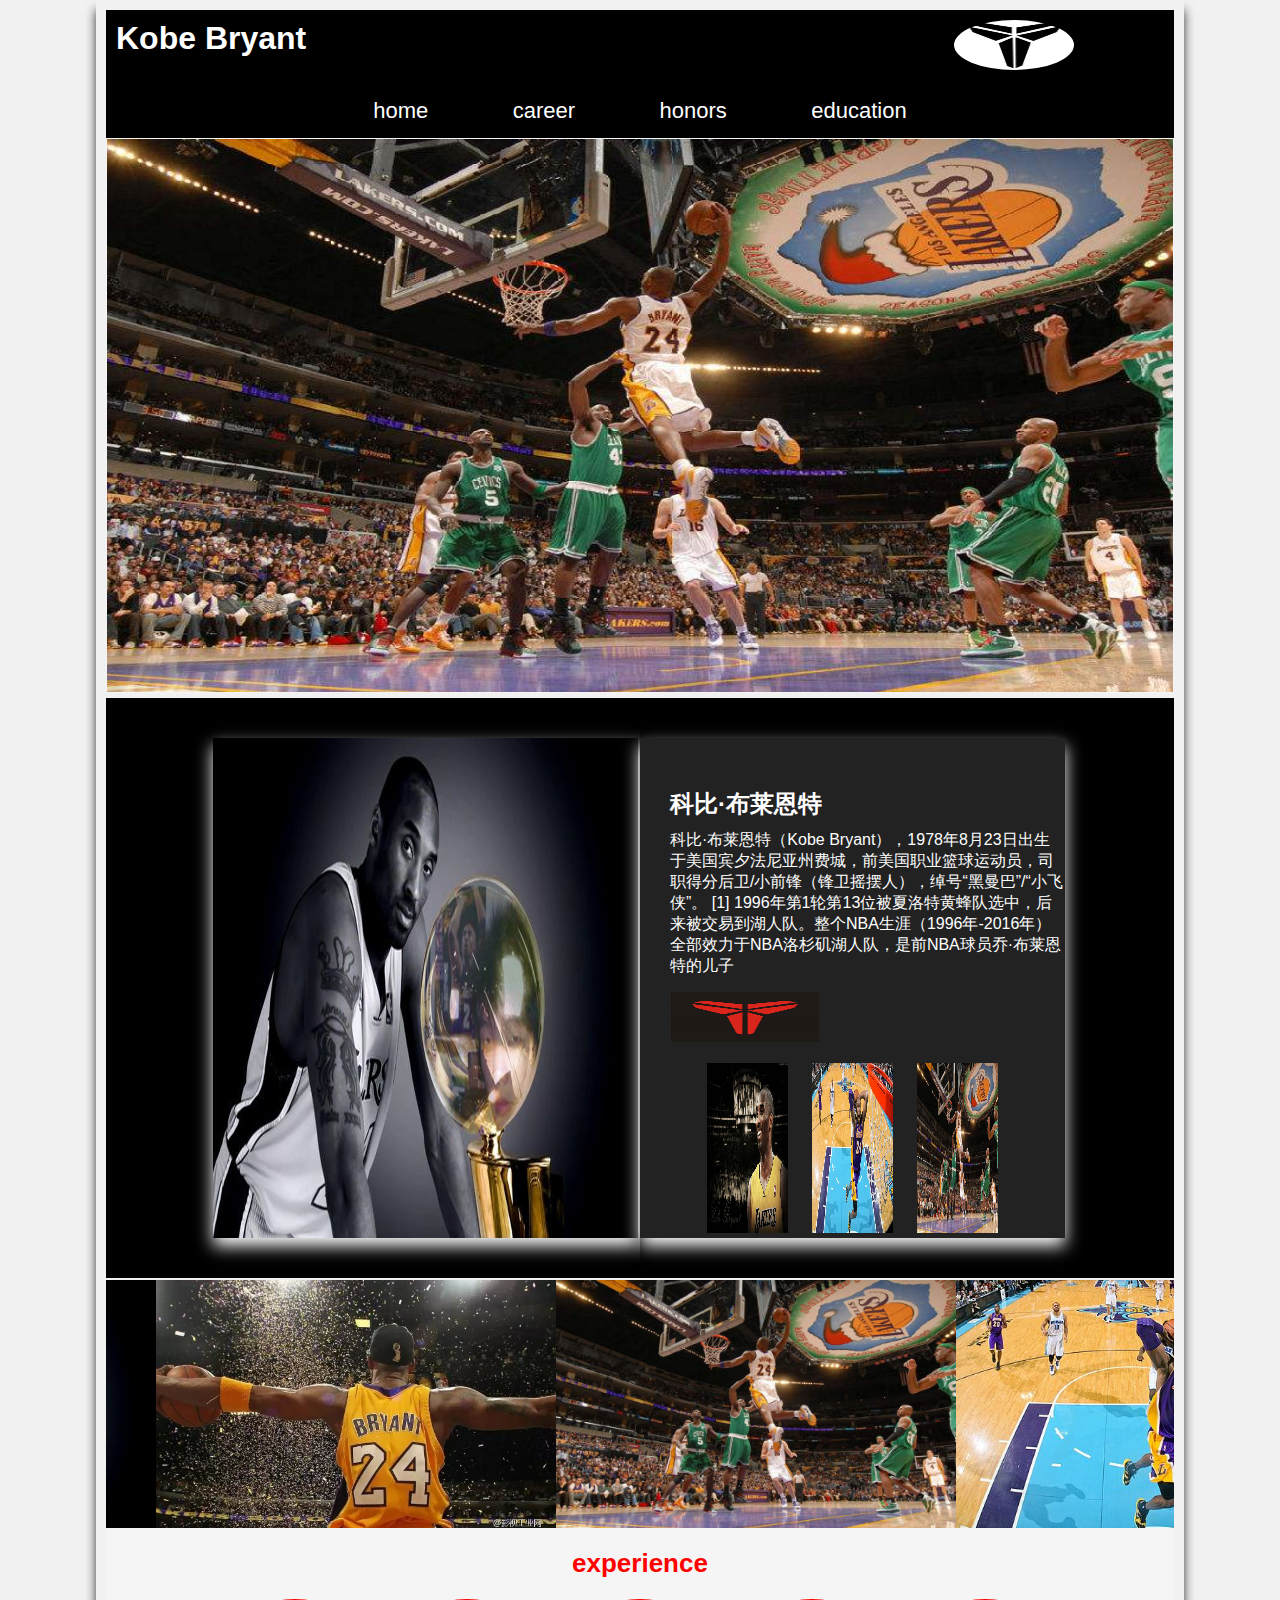
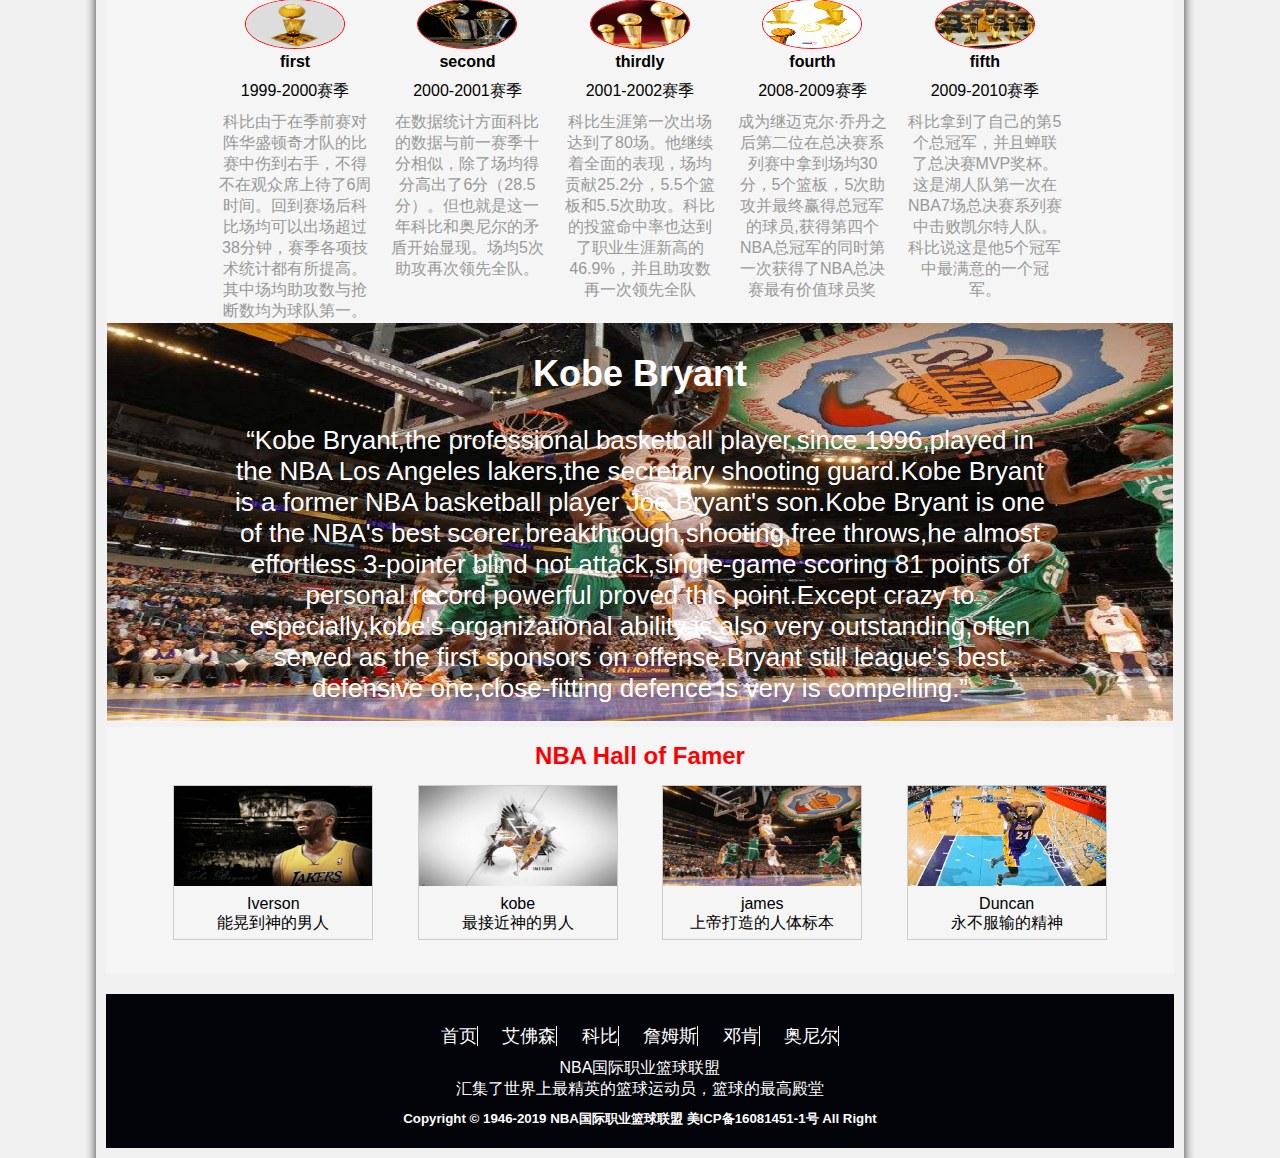
<file: html/kobe.html>
<!DOCTYPE html>
<html>
<head>
<meta charset="utf-8">
<title>科比·布莱恩特</title>
<link rel="stylesheet" href="../css/kobe.css" />
<script type="text/javascript" src="../js/jquery-3.2.1.min.js" ></script>
<script type="text/javascript" src="../js/kobe.js" ></script>
</head>
<body>

<div class="header">

  <div class="header_top">
  	<div class="top_left">
  		<h1>Kobe Bryant</h1>
  	</div>
  	<div class="top_right">
  		<a href="../index.html"><img class="logo" src="../img/kobelogo01.jpg" width="120" height="50"/></a>
  	</div> 	
  </div>
  <div class="topnav">
  	<div class="nav">
  		<ul>
  			<li><a href="#">home</a></li>
  			<li><a href="#">career</a></li>
  			<li><a href="#">honors</a></li>
  			<li class="education"><a href="#">education</a></li>
  		</ul>
  	</div>
</div>
</div>

<div id="topnav_img">
  	<div id="lunbotu">
		<a href="#"><img class="pic" style="display:block;" src="../img/kobe02.jpg" height="558"/></a> 
		<a href="#"><img class="pic" src="../img/kobe06.jpg"  height="555"/></a>
		<a href="#"><img class="pic" src="../img/kobe05.jpg"  height="555"/></a>
	</div>
</div>


<div class="row">
	<div class="column">
  <div class="leftcolumn">
    <div class="card">
      <div class="fakeimg" >
      	<img src="../img/kobe07.jpg" height="500"/>
      </div>
      <p></p>
     
    </div>
    
  </div>
  <div class="rightcolumn">
    <div class="card">
      <div class="fakeimg">
      	<div class="content_intro">
					<h2>科比·布莱恩特</h2>
					<p>科比·布莱恩特（Kobe Bryant），1978年8月23日出生于美国宾夕法尼亚州费城，前美国职业篮球运动员，司职得分后卫/小前锋（锋卫摇摆人），绰号“黑曼巴”/“小飞侠”。 [1]  1996年第1轮第13位被夏洛特黄蜂队选中，后来被交易到湖人队。整个NBA生涯（1996年-2016年）全部效力于NBA洛杉矶湖人队，是前NBA球员乔·布莱恩特的儿子</p>
					<div class="kobe">
						<img src="../img/kobelogo.jpg" class="kobe_img" />
					</div>
			</div>
			<div class="photo">
				<div class="photo_kobe">
				<div class="photo_img">
						<img src="../img/kobe01.jpg" height="170"/>
						<img src="../img/kobe03.jpg" height="170">
						<img src="../img/kobe02.jpg" height="170">
				</div>
				</div>
			</div>
      </div>
    </div>
    </div>
  </div>
</div>
<div class="huigu">
<div id="PhotosView" class="PhotosView">
	<ul id="images_ul">
		<li><img src="../img/kebi01.jpg" height="250" width="400"/></li>
		<li><img src="../img/kobe02.jpg" height="250" width="400"/></li>
		<li><img src="../img/kobe03.jpg" height="250" width="400"/></li>
		<li><img src="../img/kobe06.jpg" height="250" width="400"/></li>
		<li><img src="../img/kobe07.jpg" height="250" width="400"/></li>
	</ul>
</div>
</div>

<div class="experience">
	<div class="intro">
		<h2>experience</h2>
		<div class="kobe_intro">
			
			<div id="first">
				<img src="../img/guan01.jpg" width="100" height="50" />
				<h4>first</h4>
				<div class="first">
					<span>1999-2000赛季</span>
					<p>
						科比由于在季前赛对阵华盛顿奇才队的比赛中伤到右手，不得不在观众席上待了6周时间。回到赛场后科比场均可以出场超过38分钟，赛季各项技术统计都有所提高。其中场均助攻数与抢断数均为球队第一。
					</p>
				</div>
			</div>
			<div id="second">
				<img src="../img/guan02.jpg" width="100" height="50" />
				<h4>second</h4>
				<div class="second">
					<span>2000-2001赛季</span>
					<p>
						在数据统计方面科比的数据与前一赛季十分相似，除了场均得分高出了6分（28.5分）。但也就是这一年科比和奥尼尔的矛盾开始显现。场均5次助攻再次领先全队。
					</p>
				</div>
			</div>
			<div id="thirdly">
				<img src="../img/guan03.jpg" width="100" height="50" />
				<h4>thirdly</h4>
				<div class="thirdly">
					<span>2001-2002赛季</span>
					<p>
						科比生涯第一次出场达到了80场。他继续着全面的表现，场均贡献25.2分，5.5个篮板和5.5次助攻。科比的投篮命中率也达到了职业生涯新高的46.9%，并且助攻数再一次领先全队
					</p>
				</div>
			</div>
			<div id="fourth">
				<img src="../img/guan04.jpg" width="100" height="50" />
				<h4>fourth</h4>
				<div class="fourth">
					<span>2008-2009赛季</span>
					<p>
						成为继迈克尔·乔丹之后第二位在总决赛系列赛中拿到场均30分，5个篮板，5次助攻并最终赢得总冠军的球员,获得第四个NBA总冠军的同时第一次获得了NBA总决赛最有价值球员奖
					</p>
				</div>
			</div>
			<div id="fifth">
				<img src="../img/guan05.jpg" width="100" height="50" />
				<h4>fifth</h4>
				<div class="fifth">
					<span>2009-2010赛季</span>
					<p>
						科比拿到了自己的第5个总冠军，并且蝉联了总决赛MVP奖杯。 这是湖人队第一次在NBA7场总决赛系列赛中击败凯尔特人队。科比说这是他5个冠军中最满意的一个冠军。
					</p>
				</div>
			</div>
		</div>
	</div>
</div>

<div id="topnav_p" class="topnav_p">
  	<div id="lunbotu_p">
		<img class="back" src="../img/kobe02.jpg" />
			<div class="text">
				<h1>Kobe Bryant</h1>
				
				<div id="lunbo_text">
				<div class="lunbo" style="display:block;">
					“Kobe Bryant,the professional basketball player,since 1996,played in the NBA Los Angeles lakers,the secretary shooting guard.Kobe Bryant is a former NBA basketball player Joe Bryant's son.Kobe Bryant is one of the NBA's best scorer,breakthrough,shooting,free throws,he almost effortless 3-pointer blind not attack,single-game scoring 81 points of personal record powerful proved this point.Except crazy to especially,kobe's organizational ability is also very outstanding,often served as the first sponsors on offense.Bryant still league's best defensive one,close-fitting defence is very is compelling.”
				</div>
				<div class="lunbo" style="display: none;">
					”It was April 2013, and Kobe Bryant was at the peak of his career, dominating the court by spinning, shooting and scoring. Then suddenly, as he tried to maneuver his way around a defensive guard, he started to stumble and fall. Before the game ended, Bryant fell again, and he could barely walk.“
				</div>
				</div>
				
			</div>
	</div>
</div>

<div class="text_img">
	<div class="mian_textimg">
		<ul class="userMenu">		
		
		<h2>NBA Hall of Famer</h2>
		
		<li data-id = "iverson">
			<div class="img">
					<img src="../img/kobe01.jpg"   />
			    <div class="desc">
			    	Iverson<br />
			    	能晃到神的男人
			    </div>
			</div>
		</li>
		<li data-id = "kobe">
			<div class="img">
					<img src="../img/kobe05.jpg"  />
			    <div class="desc">
			    	kobe<br />
			    	最接近神的男人
			    </div>
			</div>
		</li>
		<li data-id = "james">
			<div class="img">
					<img src="../img/kobe02.jpg"  />
			    <div class="desc">
			    	james<br />
			    	上帝打造的人体标本
			    </div>
			</div>
		</li>
		<li data-id = "james">
			<div class="img">
					<img src="../img/kobe03.jpg"  />
			    <div class="desc">
			    	Duncan<br />
			    	永不服输的精神
			    </div>
			</div>
		</li>
    </ul>
	</div>
</div>

<div class="footer">
  <div class="footer_content">
		<ul>
			<li><a href="#">首页</a></li>
			<li><a href="aifosen.html">艾佛森</a></li>
			<li><a href="kobe.html">科比</a></li>
			<li><a href="james.html">詹姆斯</a></li>
			<li><a href="duncan.html">邓肯</a></li>
			<li><a href="oneal.html">奥尼尔</a></li>
		</ul>
		<p>NBA国际职业篮球联盟</p>
		<p>汇集了世界上最精英的篮球运动员，篮球的最高殿堂</p>
		<h5>Copyright © 1946-2019 NBA国际职业篮球联盟 美ICP备16081451-1号 All Right</h5>
	</div>
</div>

</body>
</html>
</file>
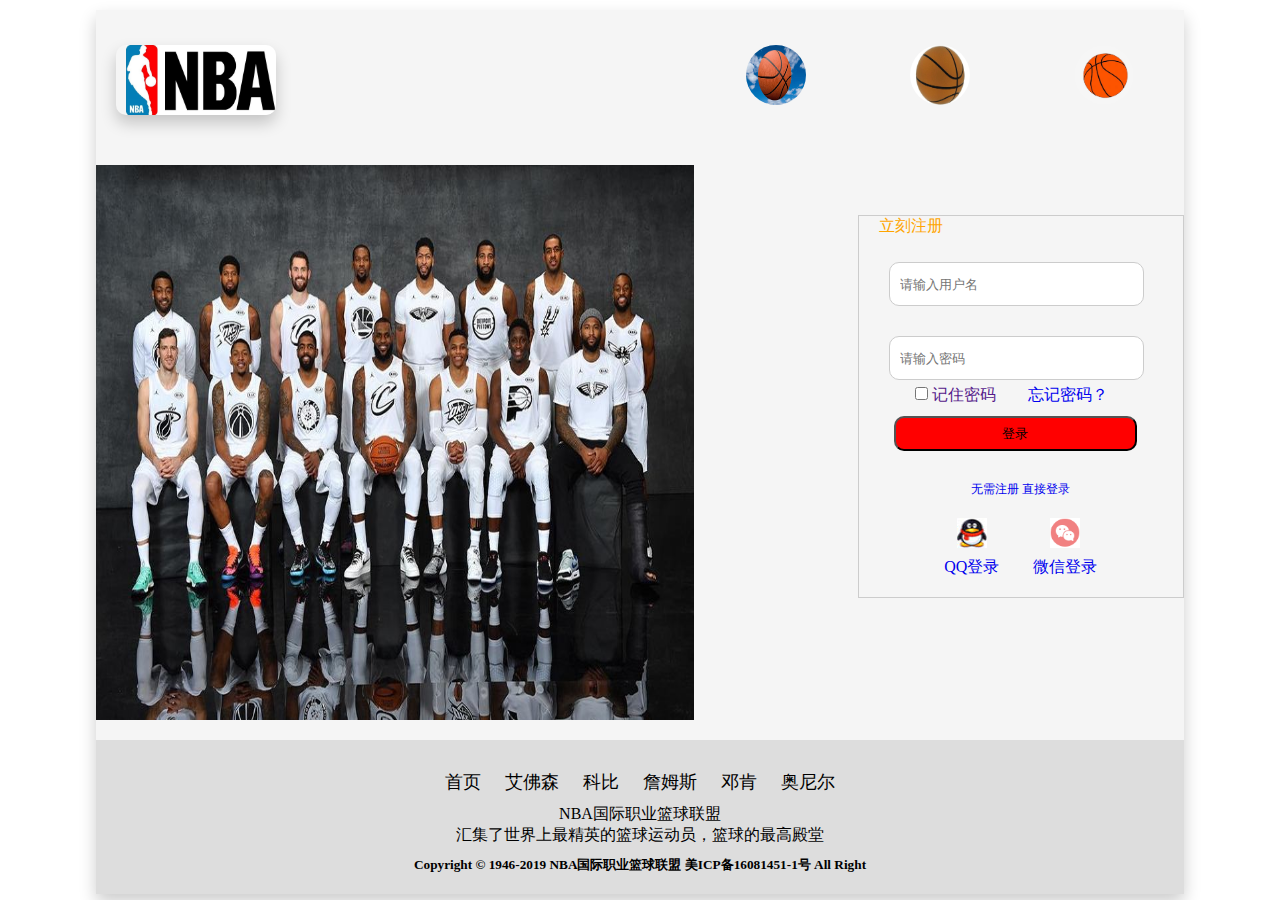
<file: html/login.html>
<!DOCTYPE html>
<html>
<head>
	<meta charset="UTF-8">
	<title>登录</title>
	<link rel="stylesheet" href="../css/login.css" />
	<script type="text/javascript" src="../js/jquery-3.2.1.min.js" ></script>
	<script type="text/javascript" src="../js/login.js" ></script>
	<script></script>
</head>
<body>
	<div id="content">
		<div class="header">
			<div class="logo">
				<a href="../index.html"><img src="../img/logo.jpg" width="150" height="70"/></a>
			</div>
			<ul class="lan">
				<li>
					<img src="../img/lanqiu.jpg" width="60" height="60" />
				</li>
				<li>
					<img src="../img/l01.jpg" width="60" height="60"/>
				</li>
				<li>
					<img src="../img/l02.jpg" width="60" height="60" />
				</li>
			</ul>
			
		</div>
		<div class="main">

			<div class="main_left">
				<div id="left">
					<a href="#"><img class="pic" style="display:block;" src="../img/nbaquan.jpg" width="673" height="558"/></a> 
					<a href="#"><img class="pic" src="../img/nbaquan02.jpg" width="670" height="555"/></a>
					<a href="#"><img class="pic" src="../img/nbaquan03.jpg" width="670" height="555"/></a>
				</div>
			</div>
			<div class="main_right">
				<div class="login_input">
					<p><a href="register.html">立刻注册</a><br /></p>
					
					<form name="form1" onsubmit="return checkForm()">
						<div id="result_username"></div>
						<input type="text" id="username" name="username" class="input" placeholder="请输入用户名" onfocus="focus_username()" onblur="blur_username()"/><br />
						<div id="result_userpwd"></div>
						<input type="password" id="password" name="userpwd" class="input" placeholder="请输入密码" onfocus="focus_userpwd()" onblur="blur_userpwd()"/><br />
						<span>
							<input type="checkbox" />
							<a href>记住密码</a>
						</span>
						<span>
							<a href="#">忘记密码？</a>
						</span>
						<br />
						<button type="submit">登录</button>
					</form>
					
					<a href="#">无需注册 直接登录</&nb></a>
					<div class="qq">
					<ul>
						<a href="#">
							<li>
								<img src="../img/QQ.jpg" width="43" height="42" alt />
								<p class="p">QQ登录</p>
							</li>
						</a>
						<a href="#">
							<li>
								<img src="../img/weixin.png" width="43" height="42" alt />
								<p class="p">微信登录</p>
							</li>
						</a>
					</ul>
					</div>
				</div>
			</div>
		</div>
		<div class="footer">
			<div class="footer_content">
				<ul>
					<li><a href="#">首页</a></li>
					<li><a href="aifosen.html">艾佛森</a></li>
					<li><a href="kobe.html">科比</a></li>
					<li><a href="james.html">詹姆斯</a></li>
					<li><a href="duncan.html">邓肯</a></li>
					<li><a href="oneal.html">奥尼尔</a></li>
				</ul>
				<p>NBA国际职业篮球联盟</p>
				<p>汇集了世界上最精英的篮球运动员，篮球的最高殿堂</p>
				<h5>Copyright © 1946-2019 NBA国际职业篮球联盟 美ICP备16081451-1号 All Right</h5>
			</div>
		</div>
	</div>
</body>
</html>
</file>
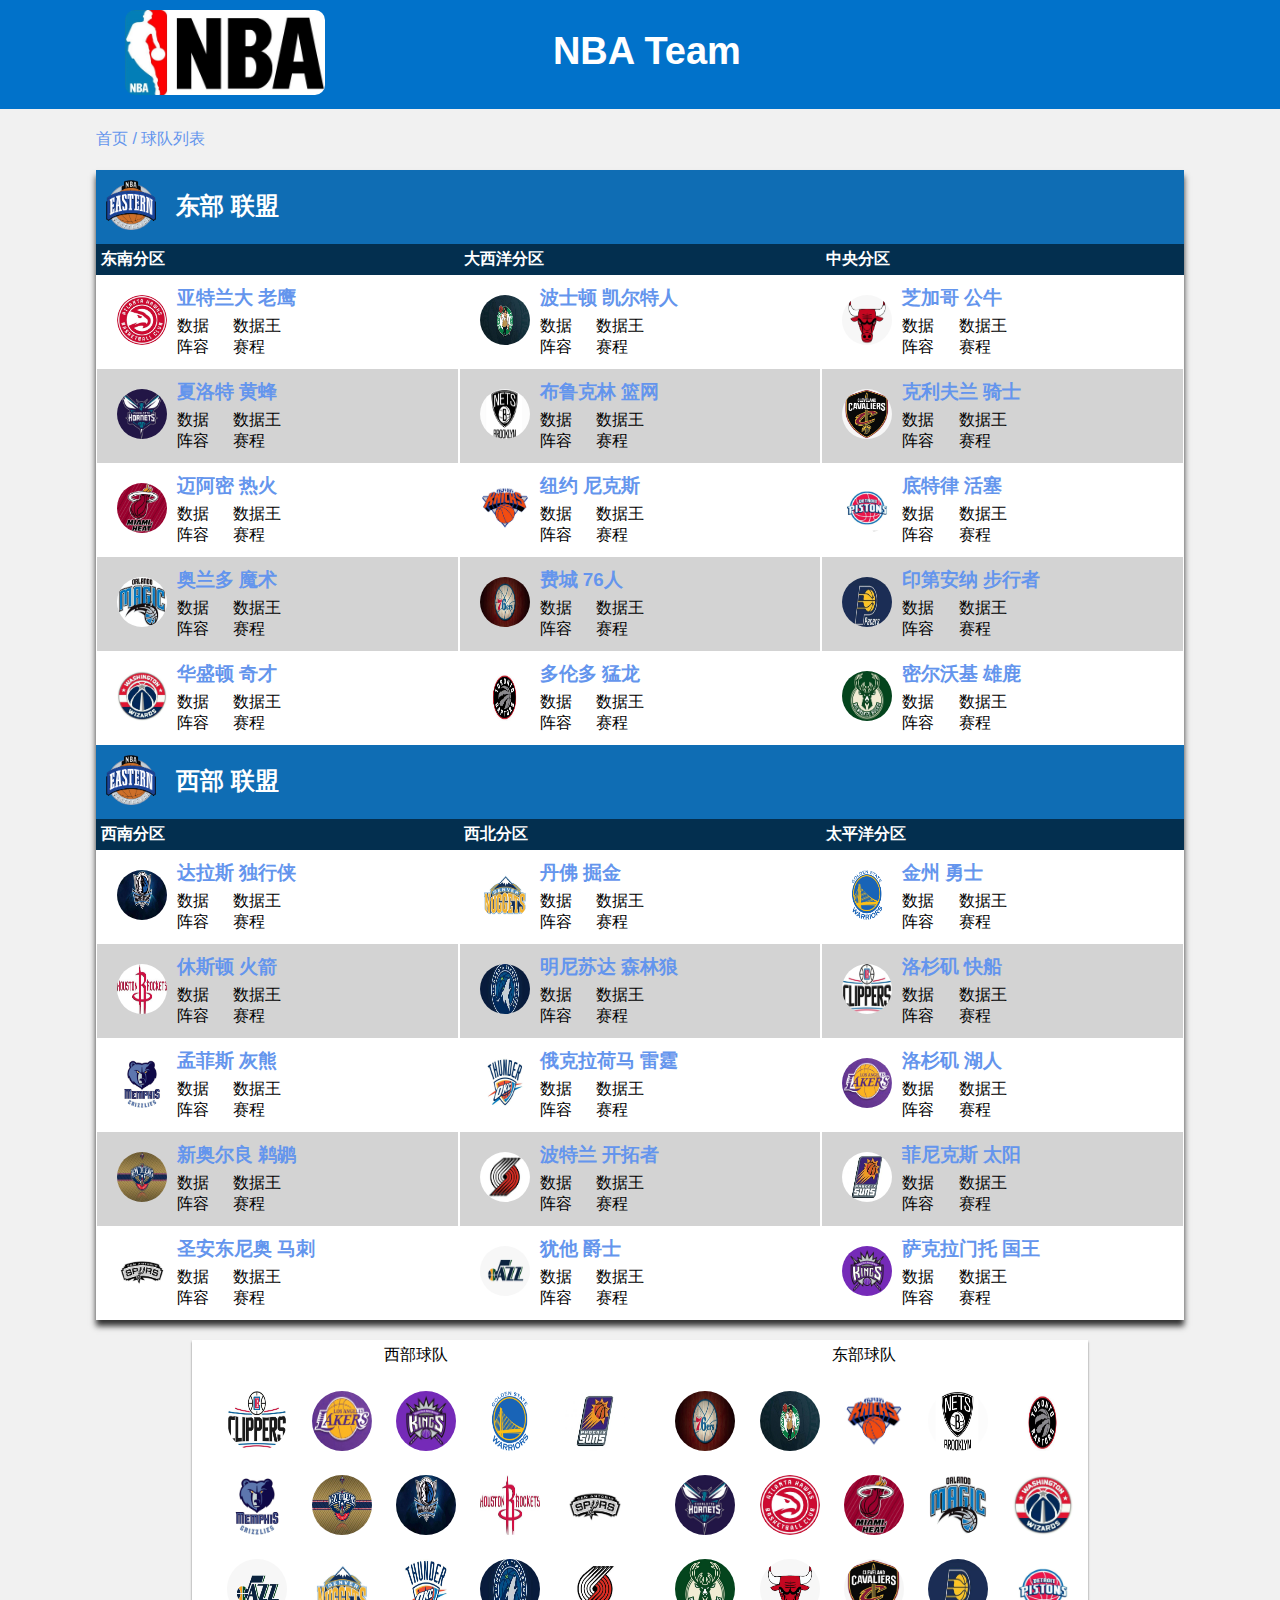
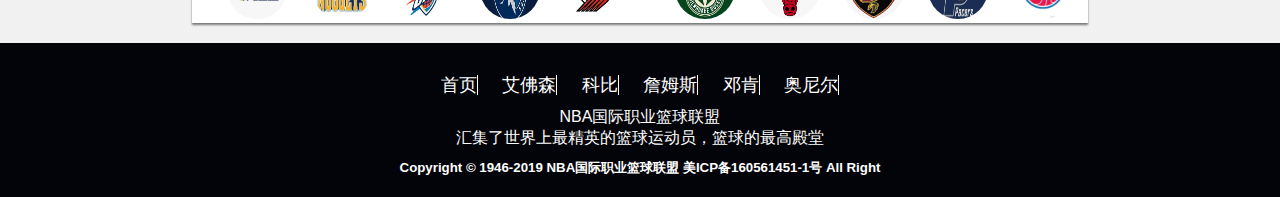
<file: html/nbaTeam.html>
<!DOCTYPE html>
<html>
<head>
    <meta charset="utf-8">
    <title>NBA Team</title>
    <link rel="stylesheet" href="../css/nbaTeam.css" />
</head>
<body>

<div class="header">
    <div class="header_h">
    <div class="logo">
        <a href="../index.html"><img src="../img/logo.jpg" width="200" height="85"></a>
    </div>
    <div class="title">
        <h1>NBA Team</h1>
    </div>
    </div>
</div>

<div class="main">
<div class="topnav">
    <a href="#">首页</a>
    <p>&nbsp;/&nbsp;球队列表</p>
</div>

<div class="team">

        <div class="east">
            <div class="east_logo">
                <div class="east_logo_left">
                    <img src="../img/east.png" width="50" height="50">
                </div>
                <div class="east_logo_p">
                    <h2>东部&nbsp;联盟</h2>
                </div>
            </div>
            <div class="subarea">

            <div class="southeast">
                <div class="fenqu">
                    <h4>东南分区</h4>
                </div>
                <div class="yang">
                <div class="eagle">
                    <div class="eagle_logo">
                    <img src="../img/laoying.jpg" width="50" height="50">
                    </div>
                    <div class="eagle_p">
                        <a href="#"><h3>亚特兰大&nbsp;老鹰</h3></a>
                        <div class="eagle_data">
                            <a href="#">数据</a>
                            <a href="#">数据王</a>
                        </div>
                        <div class="eagle_zr">
                            <a href="#">阵容</a>
                            <a href="#">赛程</a>
                        </div>
                    </div>
                </div>

                <div class="wasp">
                    <div class="eagle_logo">
                        <img src="../img/huangfeng.jpg" width="50" height="50">
                    </div>
                    <div class="eagle_p">
                        <a href="#"><h3>夏洛特&nbsp;黄蜂</h3></a>
                        <div class="eagle_data">
                            <a href="#">数据</a>
                            <a href="#">数据王</a>
                        </div>
                        <div class="eagle_zr">
                            <a href="#">阵容</a>
                            <a href="#">赛程</a>
                        </div>
                    </div>
                </div>

                <div class="heat">
                    <div class="eagle_logo">
                        <img src="../img/heat.jpg" width="50" height="50">
                    </div>
                    <div class="eagle_p">
                        <a href="#"><h3>迈阿密&nbsp;热火</h3></a>
                        <div class="eagle_data">
                            <a href="#">数据</a>
                            <a href="#">数据王</a>
                        </div>
                        <div class="eagle_zr">
                            <a href="#">阵容</a>
                            <a href="#">赛程</a>
                        </div>
                    </div>
                </div>

                <div class="magic">
                    <div class="eagle_logo">
                        <img src="../img/moshu.jpg" width="50" height="50">
                    </div>
                    <div class="eagle_p">
                        <a href="#"><h3>奥兰多&nbsp;魔术</h3></a>
                        <div class="eagle_data">
                            <a href="#">数据</a>
                            <a href="#">数据王</a>
                        </div>
                        <div class="eagle_zr">
                            <a href="#">阵容</a>
                            <a href="#">赛程</a>
                        </div>
                    </div>
                </div>

                <div class="wizards">
                    <div class="eagle_logo">
                        <img src="../img/qicai.jpg" width="50" height="50">
                    </div>
                    <div class="eagle_p">
                        <a href="#"><h3>华盛顿&nbsp;奇才</h3></a>
                        <div class="eagle_data">
                            <a href="#">数据</a>
                            <a href="#">数据王</a>
                        </div>
                        <div class="eagle_zr">
                            <a href="#">阵容</a>
                            <a href="#">赛程</a>
                        </div>
                    </div>
                </div>
                </div>
            </div>

            <div class="atlantic">
                <div class="fenqu">
                    <h4>大西洋分区</h4>
                </div>
                <div class="yang">
                <div class="eagle">
                    <div class="eagle_logo">
                        <img src="../img/bost.jpg" width="50" height="50">
                    </div>
                    <div class="eagle_p">
                        <a href="#"><h3>波士顿&nbsp;凯尔特人</h3></a>
                        <div class="eagle_data">
                            <a href="#">数据</a>
                            <a href="#">数据王</a>
                        </div>
                        <div class="eagle_zr">
                            <a href="#">阵容</a>
                            <a href="#">赛程</a>
                        </div>
                    </div>
                </div>

                <div class="wasp">
                    <div class="eagle_logo">
                        <img src="../img/lanwnag.jpg" width="50" height="50">
                    </div>
                    <div class="eagle_p">
                        <a href="#"><h3>布鲁克林&nbsp;篮网</h3></a>
                        <div class="eagle_data">
                            <a href="#">数据</a>
                            <a href="#">数据王</a>
                        </div>
                        <div class="eagle_zr">
                            <a href="#">阵容</a>
                            <a href="#">赛程</a>
                        </div>
                    </div>
                </div>

                <div class="heat">
                    <div class="eagle_logo">
                        <img src="../img/nikesi.jpg" width="50" height="50">
                    </div>
                    <div class="eagle_p">
                        <a href="#"><h3>纽约&nbsp;尼克斯</h3></a>
                        <div class="eagle_data">
                            <a href="#">数据</a>
                            <a href="#">数据王</a>
                        </div>
                        <div class="eagle_zr">
                            <a href="#">阵容</a>
                            <a href="#">赛程</a>
                        </div>
                    </div>
                </div>

                <div class="magic">
                    <div class="eagle_logo">
                        <img src="../img/76renlogo.jpg" width="50" height="50">
                    </div>
                    <div class="eagle_p">
                        <a href="#"><h3>费城&nbsp;76人</h3></a>
                        <div class="eagle_data">
                            <a href="#">数据</a>
                            <a href="#">数据王</a>
                        </div>
                        <div class="eagle_zr">
                            <a href="#">阵容</a>
                            <a href="#">赛程</a>
                        </div>
                    </div>
                </div>

                <div class="wizards">
                    <div class="eagle_logo">
                        <img src="../img/menglong.jpg" width="50" height="50">
                    </div>
                    <div class="eagle_p">
                        <a href="#"><h3>多伦多&nbsp;猛龙</h3></a>
                        <div class="eagle_data">
                            <a href="#">数据</a>
                            <a href="#">数据王</a>
                        </div>
                        <div class="eagle_zr">
                            <a href="#">阵容</a>
                            <a href="#">赛程</a>
                        </div>
                    </div>
                </div>
                </div>
            </div>

            <div class="middle">
                <div class="fenqu">
                    <h4>中央分区</h4>
                </div>
                <div class="yang">
                <div class="eagle">
                    <div class="eagle_logo">
                        <img src="../img/gongniu.jpg" width="50" height="50">
                    </div>
                    <div class="eagle_p">
                        <a href="#"><h3>芝加哥&nbsp;公牛</h3></a>
                        <div class="eagle_data">
                            <a href="#">数据</a>
                            <a href="#">数据王</a>
                        </div>
                        <div class="eagle_zr">
                            <a href="#">阵容</a>
                            <a href="#">赛程</a>
                        </div>
                    </div>
                </div>

                <div class="wasp">
                    <div class="eagle_logo">
                        <img src="../img/qishi.jpg" width="50" height="50">
                    </div>
                    <div class="eagle_p">
                        <a href="#"><h3>克利夫兰&nbsp;骑士</h3></a>
                        <div class="eagle_data">
                            <a href="#">数据</a>
                            <a href="#">数据王</a>
                        </div>
                        <div class="eagle_zr">
                            <a href="#">阵容</a>
                            <a href="#">赛程</a>
                        </div>
                    </div>
                </div>

                <div class="heat">
                    <div class="eagle_logo">
                        <img src="../img/housai.jpg" width="50" height="50">
                    </div>
                    <div class="eagle_p">
                        <a href="#"><h3>底特律&nbsp;活塞</h3></a>
                        <div class="eagle_data">
                            <a href="#">数据</a>
                            <a href="#">数据王</a>
                        </div>
                        <div class="eagle_zr">
                            <a href="#">阵容</a>
                            <a href="#">赛程</a>
                        </div>
                    </div>
                </div>

                <div class="magic">
                    <div class="eagle_logo">
                        <img src="../img/buxingz.jpg" width="50" height="50">
                    </div>
                    <div class="eagle_p">
                        <a href="#"><h3>印第安纳&nbsp;步行者</h3></a>
                        <div class="eagle_data">
                            <a href="#">数据</a>
                            <a href="#">数据王</a>
                        </div>
                        <div class="eagle_zr">
                            <a href="#">阵容</a>
                            <a href="#">赛程</a>
                        </div>
                    </div>
                </div>

                <div class="wizards">
                    <div class="eagle_logo">
                        <img src="../img/xionglu.jpg" width="50" height="50">
                    </div>
                    <div class="eagle_p">
                        <a href="#"><h3>密尔沃基&nbsp;雄鹿</h3></a>
                        <div class="eagle_data">
                            <a href="#">数据</a>
                            <a href="#">数据王</a>
                        </div>
                        <div class="eagle_zr">
                            <a href="#">阵容</a>
                            <a href="#">赛程</a>
                        </div>
                    </div>
                </div>
                </div>
            </div>
            </div>

        </div>

        <div class="west">
            <div class="east_logo">
                <div class="east_logo_left">
                    <img src="../img/east.png" width="50" height="50">
                </div>
                <div class="east_logo_p">
                    <h2>西部&nbsp;联盟</h2>
                </div>
            </div>
            <div class="subarea">

                <div class="southeast">
                    <div class="fenqu">
                        <h4>西南分区</h4>
                    </div>
                    <div class="yang">
                    <div class="eagle">
                        <div class="eagle_logo">
                            <img src="../img/duxingx.jpg" width="50" height="50">
                        </div>
                        <div class="eagle_p">
                            <a href="#"><h3>达拉斯&nbsp;独行侠</h3></a>
                            <div class="eagle_data">
                                <a href="#">数据</a>
                                <a href="#">数据王</a>
                            </div>
                            <div class="eagle_zr">
                                <a href="#">阵容</a>
                                <a href="#">赛程</a>
                            </div>
                        </div>
                    </div>

                    <div class="wasp">
                        <div class="eagle_logo">
                            <img src="../img/huojian.jpg" width="50" height="50">
                        </div>
                        <div class="eagle_p">
                            <a href="#"><h3>休斯顿&nbsp;火箭</h3></a>
                            <div class="eagle_data">
                                <a href="#">数据</a>
                                <a href="#">数据王</a>
                            </div>
                            <div class="eagle_zr">
                                <a href="#">阵容</a>
                                <a href="#">赛程</a>
                            </div>
                        </div>
                    </div>

                    <div class="heat">
                        <div class="eagle_logo">
                            <img src="../img/huixiong.jpg" width="50" height="50">
                        </div>
                        <div class="eagle_p">
                            <a href="#"><h3>孟菲斯&nbsp;灰熊</h3></a>
                            <div class="eagle_data">
                                <a href="#">数据</a>
                                <a href="#">数据王</a>
                            </div>
                            <div class="eagle_zr">
                                <a href="#">阵容</a>
                                <a href="#">赛程</a>
                            </div>
                        </div>
                    </div>

                    <div class="magic">
                        <div class="eagle_logo">
                            <img src="../img/tihu.jpg" width="50" height="50">
                        </div>
                        <div class="eagle_p">
                            <a href="#"><h3>新奥尔良&nbsp;鹈鹕</h3></a>
                            <div class="eagle_data">
                                <a href="#">数据</a>
                                <a href="#">数据王</a>
                            </div>
                            <div class="eagle_zr">
                                <a href="#">阵容</a>
                                <a href="#">赛程</a>
                            </div>
                        </div>
                    </div>

                    <div class="wizards">
                        <div class="eagle_logo">
                            <img src="../img/maci.jpg" width="50" height="50">
                        </div>
                        <div class="eagle_p">
                            <a href="#"><h3>圣安东尼奥&nbsp;马刺</h3></a>
                            <div class="eagle_data">
                                <a href="#">数据</a>
                                <a href="#">数据王</a>
                            </div>
                            <div class="eagle_zr">
                                <a href="#">阵容</a>
                                <a href="#">赛程</a>
                            </div>
                        </div>
                    </div>
                    </div>
                </div>

                <div class="atlantic">
                    <div class="fenqu">
                        <h4>西北分区</h4>
                    </div>
                    <div class="yang">
                    <div class="eagle">
                        <div class="eagle_logo">
                            <img src="../img/juejin.jpg" width="50" height="50">
                        </div>
                        <div class="eagle_p">
                            <a href="#"><h3>丹佛&nbsp;掘金</h3></a>
                            <div class="eagle_data">
                                <a href="#">数据</a>
                                <a href="#">数据王</a>
                            </div>
                            <div class="eagle_zr">
                                <a href="#">阵容</a>
                                <a href="#">赛程</a>
                            </div>
                        </div>
                    </div>

                    <div class="wasp">
                        <div class="eagle_logo">
                            <img src="../img/senlinlang.jpg" width="50" height="50">
                        </div>
                        <div class="eagle_p">
                            <a href="#"><h3>明尼苏达&nbsp;森林狼</h3></a>
                            <div class="eagle_data">
                                <a href="#">数据</a>
                                <a href="#">数据王</a>
                            </div>
                            <div class="eagle_zr">
                                <a href="#">阵容</a>
                                <a href="#">赛程</a>
                            </div>
                        </div>
                    </div>

                    <div class="heat">
                        <div class="eagle_logo">
                            <img src="../img/leiting.jpg" width="50" height="50">
                        </div>
                        <div class="eagle_p">
                            <a href="#"><h3>俄克拉荷马&nbsp;雷霆</h3></a>
                            <div class="eagle_data">
                                <a href="#">数据</a>
                                <a href="#">数据王</a>
                            </div>
                            <div class="eagle_zr">
                                <a href="#">阵容</a>
                                <a href="#">赛程</a>
                            </div>
                        </div>
                    </div>

                    <div class="magic">
                        <div class="eagle_logo">
                            <img src="../img/kaituoz.jpg" width="50" height="50">
                        </div>
                        <div class="eagle_p">
                            <a href="#"><h3>波特兰&nbsp;开拓者</h3></a>
                            <div class="eagle_data">
                                <a href="#">数据</a>
                                <a href="#">数据王</a>
                            </div>
                            <div class="eagle_zr">
                                <a href="#">阵容</a>
                                <a href="#">赛程</a>
                            </div>
                        </div>
                    </div>

                    <div class="wizards">
                        <div class="eagle_logo">
                            <img src="../img/jueshi.jpg" width="50" height="50">
                        </div>
                        <div class="eagle_p">
                            <a href="#"><h3>犹他&nbsp;爵士</h3></a>
                            <div class="eagle_data">
                                <a href="#">数据</a>
                                <a href="#">数据王</a>
                            </div>
                            <div class="eagle_zr">
                                <a href="#">阵容</a>
                                <a href="#">赛程</a>
                            </div>
                        </div>
                    </div>
                </div>
                </div>

                <div class="middle">
                    <div class="fenqu">
                        <h4>太平洋分区</h4>
                    </div>

                    <div class="yang">
                    <div class="eagle">
                        <div class="eagle_logo">
                            <img src="../img/yongshi.jpg" width="50" height="50">
                        </div>
                        <div class="eagle_p">
                            <a href="#"><h3>金州&nbsp;勇士</h3></a>
                            <div class="eagle_data">
                                <a href="#">数据</a>
                                <a href="#">数据王</a>
                            </div>
                            <div class="eagle_zr">
                                <a href="#">阵容</a>
                                <a href="#">赛程</a>
                            </div>
                        </div>
                    </div>

                    <div class="wasp">
                        <div class="eagle_logo">
                            <img src="../img/kuaic.jpg" width="50" height="50">
                        </div>
                        <div class="eagle_p">
                            <a href="#"><h3>洛杉矶&nbsp;快船</h3></a>
                            <div class="eagle_data">
                                <a href="#">数据</a>
                                <a href="#">数据王</a>
                            </div>
                            <div class="eagle_zr">
                                <a href="#">阵容</a>
                                <a href="#">赛程</a>
                            </div>
                        </div>
                    </div>

                    <div class="heat">
                        <div class="eagle_logo">
                            <img src="../img/huren.jpg" width="50" height="50">
                        </div>
                        <div class="eagle_p">
                            <a href="#"><h3>洛杉矶&nbsp;湖人</h3></a>
                            <div class="eagle_data">
                                <a href="#">数据</a>
                                <a href="#">数据王</a>
                            </div>
                            <div class="eagle_zr">
                                <a href="#">阵容</a>
                                <a href="#">赛程</a>
                            </div>
                        </div>
                    </div>

                    <div class="magic">
                        <div class="eagle_logo">
                            <img src="../img/taiyan.jpg" width="50" height="50">
                        </div>
                        <div class="eagle_p">
                            <a href="#"><h3>菲尼克斯&nbsp;太阳</h3></a>
                            <div class="eagle_data">
                                <a href="#">数据</a>
                                <a href="#">数据王</a>
                            </div>
                            <div class="eagle_zr">
                                <a href="#">阵容</a>
                                <a href="#">赛程</a>
                            </div>
                        </div>
                    </div>

                    <div class="wizards">
                        <div class="eagle_logo">
                            <img src="../img/guowang.jpg" width="50" height="50">
                        </div>
                        <div class="eagle_p">
                            <a href="#"><h3>萨克拉门托&nbsp;国王</h3></a>
                            <div class="eagle_data">
                                <a href="#">数据</a>
                                <a href="#">数据王</a>
                            </div>
                            <div class="eagle_zr">
                                <a href="#">阵容</a>
                                <a href="#">赛程</a>
                            </div>
                        </div>
                    </div>
                    </div>
                </div>
            </div>

        </div>
</div>
</div>

<div class="icon">
    <div class="wasp_icon">
        <div class="qiudui">西部球队</div>
        <div class="logo_top">
            <ul>
                <li><a href="#"><img src="../img/kuaic.jpg" width="60" height="60"></a></li>
                <li><a href="#"><img src="../img/huren.jpg" width="60" height="60"></a></li>
                <li><a href="#"><img src="../img/guowang.jpg" width="60" height="60"></a></li>
                <li><a href="#"><img src="../img/yongshi.jpg" width="60" height="60"></a></li>
                <li><a href="#"><img src="../img/taiyan.jpg" width="60" height="60"></a></li>
            </ul>
        </div>
        <div class="logo_body">
            <ul>
                <li><a href="#"><img src="../img/huixiong.jpg" width="60" height="60"></a></li>
                <li><a href="#"><img src="../img/tihu.jpg" width="60" height="60"></a></li>
                <li><a href="#"><img src="../img/duxingx.jpg" width="60" height="60"></a></li>
                <li><a href="#"><img src="../img/huojian.jpg" width="60" height="60"></a></li>
                <li><a href="#"><img src="../img/maci.jpg" width="60" height="60"></a></li>
            </ul>
        </div>
        <div class="logo_buttom">
            <ul>
                <li><a href="#"><img src="../img/jueshi.jpg" width="60" height="60"></a></li>
                <li><a href="#"><img src="../img/juejin.jpg" width="60" height="60"></a></li>
                <li><a href="#"><img src="../img/leiting.jpg" width="60" height="60"></a></li>
                <li><a href="#"><img src="../img/senlinlang.jpg" width="60" height="60"></a></li>
                <li><a href="#"><img src="../img/kaituoz.jpg" width="60" height="60"></a></li>
            </ul>
        </div>
    </div>
    <div class="east_icon">
        <div class="qiudui">东部球队</div>
        <div class="logo_top">
            <ul>
                <li><a href="#"><img src="../img/76renlogo.jpg" width="60" height="60"></a></li>
                <li><a href="#"><img src="../img/bost.jpg" width="60" height="60"></a></li>
                <li><a href="#"><img src="../img/nikesi.jpg" width="60" height="60"></a></li>
                <li><a href="#"><img src="../img/lanwnag.jpg" width="60" height="60"></a></li>
                <li><a href="#"><img src="../img/menglong.jpg" width="60" height="60"></a></li>
            </ul>
        </div>
        <div class="logo_body">
            <ul>
                <li><a href="#"><img src="../img/huangfeng.jpg" width="60" height="60"></a></li>
                <li><a href="#"><img src="../img/laoying.jpg" width="60" height="60"></a></li>
                <li><a href="#"><img src="../img/heat.jpg" width="60" height="60"></a></li>
                <li><a href="#"><img src="../img/moshu.jpg" width="60" height="60"></a></li>
                <li><a href="#"><img src="../img/qicai.jpg" width="60" height="60"></a></li>
            </ul>
        </div>
        <div class="logo_buttom">
            <ul>
                <li><a href="#"><img src="../img/xionglu.jpg" width="60" height="60"></a></li>
                <li><a href="#"><img src="../img/gongniu.jpg" width="60" height="60"></a></li>
                <li><a href="#"><img src="../img/qishi.jpg" width="60" height="60"></a></li>
                <li><a href="#"><img src="../img/buxingz.jpg" width="60" height="60"></a></li>
                <li><a href="#"><img src="../img/housai.jpg" width="60" height="60"></a></li>
            </ul>
        </div>
    </div>
</div>
<div class="footer">
    <div class="footer_content">
        <ul>
            <li><a href="../index.html">首页</a></li>
            <li><a href="html/aifosen.html">艾佛森</a></li>
            <li><a href="html/kobe.html">科比</a></li>
            <li><a href="html/james.html">詹姆斯</a></li>
            <li><a href="html/duncan.html">邓肯</a></li>
            <li><a href="html/oneal.html">奥尼尔</a></li>
        </ul>
        <p>NBA国际职业篮球联盟</p>
        <p>汇集了世界上最精英的篮球运动员，篮球的最高殿堂</p>
        <h5>Copyright © 1946-2019 NBA国际职业篮球联盟 美ICP备160561451-1号 All Right</h5>
    </div>
</div>

</body>
</html>
</file>
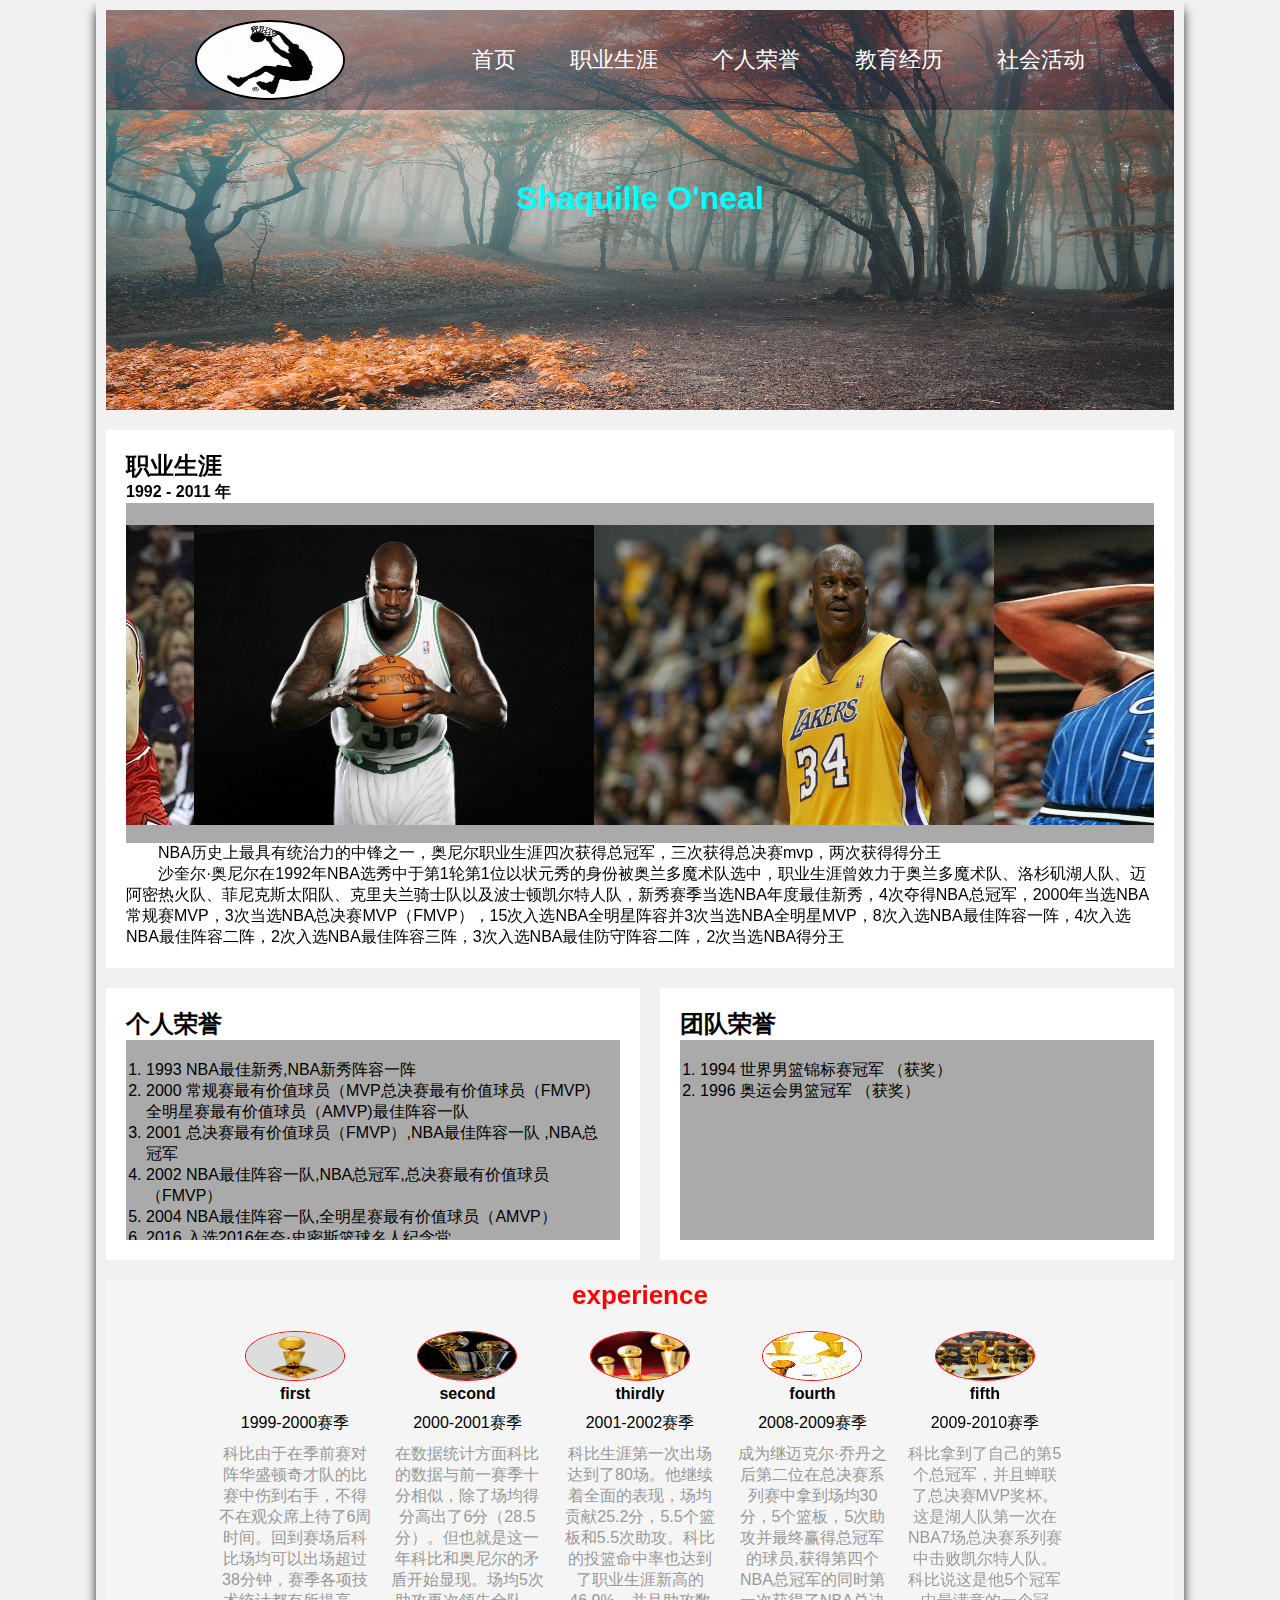
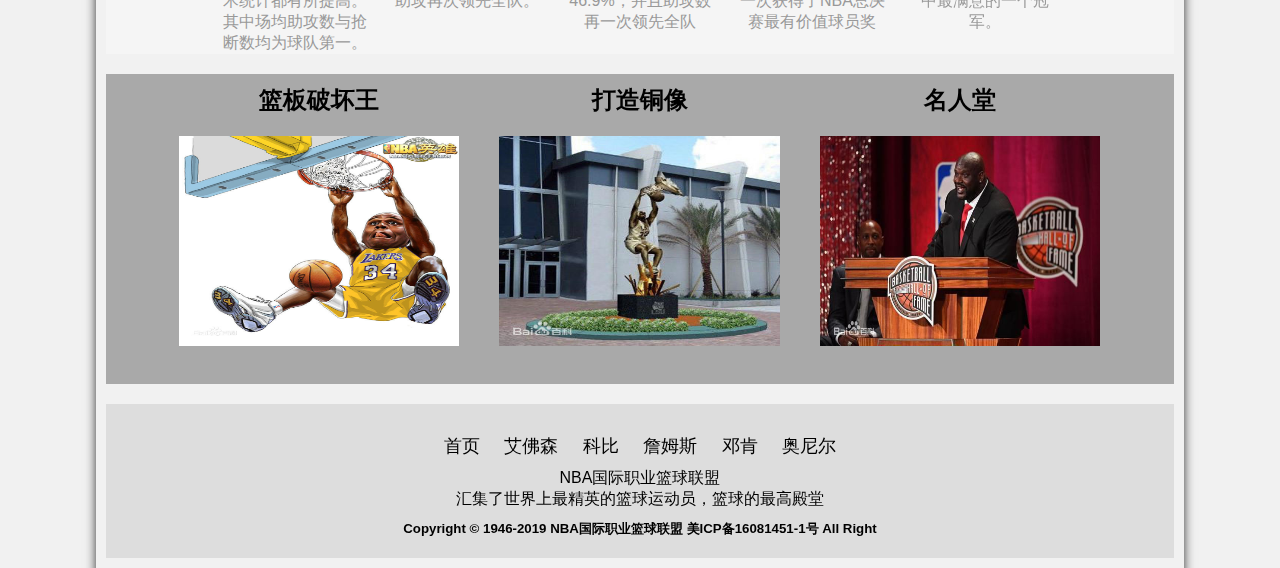
<file: html/oneal.html>
<!DOCTYPE html>
<html>
<head>
<meta charset="utf-8">
<title>奥尼尔</title>
<link rel="stylesheet" href="../css/oneal.css" />
<script type="text/javascript" src="../js/jquery-3.2.1.min.js" ></script>
<script type="text/javascript" src="../js/oneal.js" ></script>
</head>
<body>

<div class="header">

	<img src="../img/2.jpg" />
	<div class="header_top">
	<div class="logo">
		<div class="logo_left">
			<a href="../index.html"><img src="../img/onealogo.jpg" width="150" height="80"/></a>
		</div>
  		<ul class="logo_nav">
  			<li><a href="#">首页</a></li>
  			<li><a href="#">职业生涯</a></li>
  			<li><a href="#">个人荣誉</a></li>
  			<li><a href="#">教育经历</a></li>
  			<li><a href="#">社会活动</a></li>
  		</ul>
	</div>
	</div>
	<h1>Shaquille O'neal</h1>
</div>

<div class="career">
 	<div class="card">
      <h2>职业生涯</h2>
      <h4>1992 - 2011 年</h4>
      <div class="fake" style="height:340px;">
      	<div id="lunbotu">
			<ul id="images_ul">
				<li><img src="../img/oneal01.jpg" height="300" width="400"/></li>
				<li><img src="../img/oneal02.jpg" height="300" width="400"/></li>
				<li><img src="../img/oneal03.jpg" height="300" width="400"/></li>
				<li><img src="../img/oneal04.jpg" height="300" width="400"/></li>
				<li><img src="../img/oneal05.jpg" height="300" width="400"/></li>
				<li><img src="../img/oneal06.jpg" height="300" width="400"/></li>
			</ul>
		</div>
      </div>
      <p>NBA历史上最具有统治力的中锋之一，奥尼尔职业生涯四次获得总冠军，三次获得总决赛mvp，两次获得得分王</p>
      <p>
      	沙奎尔·奥尼尔在1992年NBA选秀中于第1轮第1位以状元秀的身份被奥兰多魔术队选中，职业生涯曾效力于奥兰多魔术队、洛杉矶湖人队、迈阿密热火队、菲尼克斯太阳队、克里夫兰骑士队以及波士顿凯尔特人队，新秀赛季当选NBA年度最佳新秀，4次夺得NBA总冠军，2000年当选NBA常规赛MVP，3次当选NBA总决赛MVP（FMVP），15次入选NBA全明星阵容并3次当选NBA全明星MVP，8次入选NBA最佳阵容一阵，4次入选NBA最佳阵容二阵，2次入选NBA最佳阵容三阵，3次入选NBA最佳防守阵容二阵，2次当选NBA得分王
      </p>
    </div>
</div>

<div class="honors">
  <div class="leftcolumn">
    <div class="card">
      <h2>个人荣誉</h2>
      <div class="fakeimg" style="height:200px;">
      	<ol>
      		<li>1993    NBA最佳新秀,NBA新秀阵容一阵</li>
      		<li>2000  常规赛最有价值球员（MVP总决赛最有价值球员（FMVP)全明星赛最有价值球员（AMVP)最佳阵容一队</li>
      		<li>2001    总决赛最有价值球员（FMVP）,NBA最佳阵容一队 ,NBA总冠军</li>
      		<li> 2002    NBA最佳阵容一队,NBA总冠军,总决赛最有价值球员（FMVP）</li>
      		<li>2004    NBA最佳阵容一队,全明星赛最有价值球员（AMVP）</li>
      		<li>2016    入选2016年奈·史密斯篮球名人纪念堂</li>
      	</ol>
      </div>
    </div>
   
  </div>
  <div class="rightcolumn">
    <div class="card">
      <h2>团队荣誉</h2>
      <div class="fakeimg" style="height:200px;">
      	<ol>
      		<li>1994    世界男篮锦标赛冠军    （获奖）    </li>
      		<li>1996    奥运会男篮冠军    （获奖） </li>
      	</ol>
      </div>
    </div>
    
  </div>
</div>

<div class="experience">
	<div class="intro">
		<h2>experience</h2>
		<div class="kobe_intro">
			
			<div id="first">
				<img src="../img/guan01.jpg" width="100" height="50" />
				<h4>first</h4>
				<div class="first">
					<span>1999-2000赛季</span>
					<p>
						科比由于在季前赛对阵华盛顿奇才队的比赛中伤到右手，不得不在观众席上待了6周时间。回到赛场后科比场均可以出场超过38分钟，赛季各项技术统计都有所提高。其中场均助攻数与抢断数均为球队第一。
					</p>
				</div>
			</div>
			<div id="second">
				<img src="../img/guan02.jpg" width="100" height="50" />
				<h4>second</h4>
				<div class="second">
					<span>2000-2001赛季</span>
					<p>
						在数据统计方面科比的数据与前一赛季十分相似，除了场均得分高出了6分（28.5分）。但也就是这一年科比和奥尼尔的矛盾开始显现。场均5次助攻再次领先全队。
					</p>
				</div>
			</div>
			<div id="thirdly">
				<img src="../img/guan03.jpg" width="100" height="50" />
				<h4>thirdly</h4>
				<div class="thirdly">
					<span>2001-2002赛季</span>
					<p>
						科比生涯第一次出场达到了80场。他继续着全面的表现，场均贡献25.2分，5.5个篮板和5.5次助攻。科比的投篮命中率也达到了职业生涯新高的46.9%，并且助攻数再一次领先全队
					</p>
				</div>
			</div>
			<div id="fourth">
				<img src="../img/guan04.jpg" width="100" height="50" />
				<h4>fourth</h4>
				<div class="fourth">
					<span>2008-2009赛季</span>
					<p>
						成为继迈克尔·乔丹之后第二位在总决赛系列赛中拿到场均30分，5个篮板，5次助攻并最终赢得总冠军的球员,获得第四个NBA总冠军的同时第一次获得了NBA总决赛最有价值球员奖
					</p>
				</div>
			</div>
			<div id="fifth">
				<img src="../img/guan05.jpg" width="100" height="50" />
				<h4>fifth</h4>
				<div class="fifth">
					<span>2009-2010赛季</span>
					<p>
						科比拿到了自己的第5个总冠军，并且蝉联了总决赛MVP奖杯。 这是湖人队第一次在NBA7场总决赛系列赛中击败凯尔特人队。科比说这是他5个冠军中最满意的一个冠军。
					</p>
				</div>
			</div>
		</div>
	</div>
</div>

<div class="activities">
	<div class="content">
		<div class="basket">
			<h2>篮板破坏王</h2>
			<img class="images" src="../img/oneal07.jpg" />
		</div>
		<div class="basket">
			<h2>打造铜像</h2>
			<img class="images" src="../img/oneal08.jpg" />
		</div>
		<div class="basket">
			<h2>名人堂</h2>
			<img class="images" src="../img/oneal09.jpg" />
		</div>
	</div>
 	
</div>

<div class="footer">
	<div class="footer_content">
		<ul>
			<li><a href="#">首页</a></li>
			<li><a href="aifosen.html">艾佛森</a></li>
			<li><a href="kobe.html">科比</a></li>
			<li><a href="james.html">詹姆斯</a></li>
			<li><a href="duncan.html">邓肯</a></li>
			<li><a href="oneal.html">奥尼尔</a></li>
		</ul>
		<p>NBA国际职业篮球联盟</p>
		<p>汇集了世界上最精英的篮球运动员，篮球的最高殿堂</p>
		<h5>Copyright © 1946-2019 NBA国际职业篮球联盟 美ICP备16081451-1号 All Right</h5>
	</div>
</div>

</body>
</html>
</file>
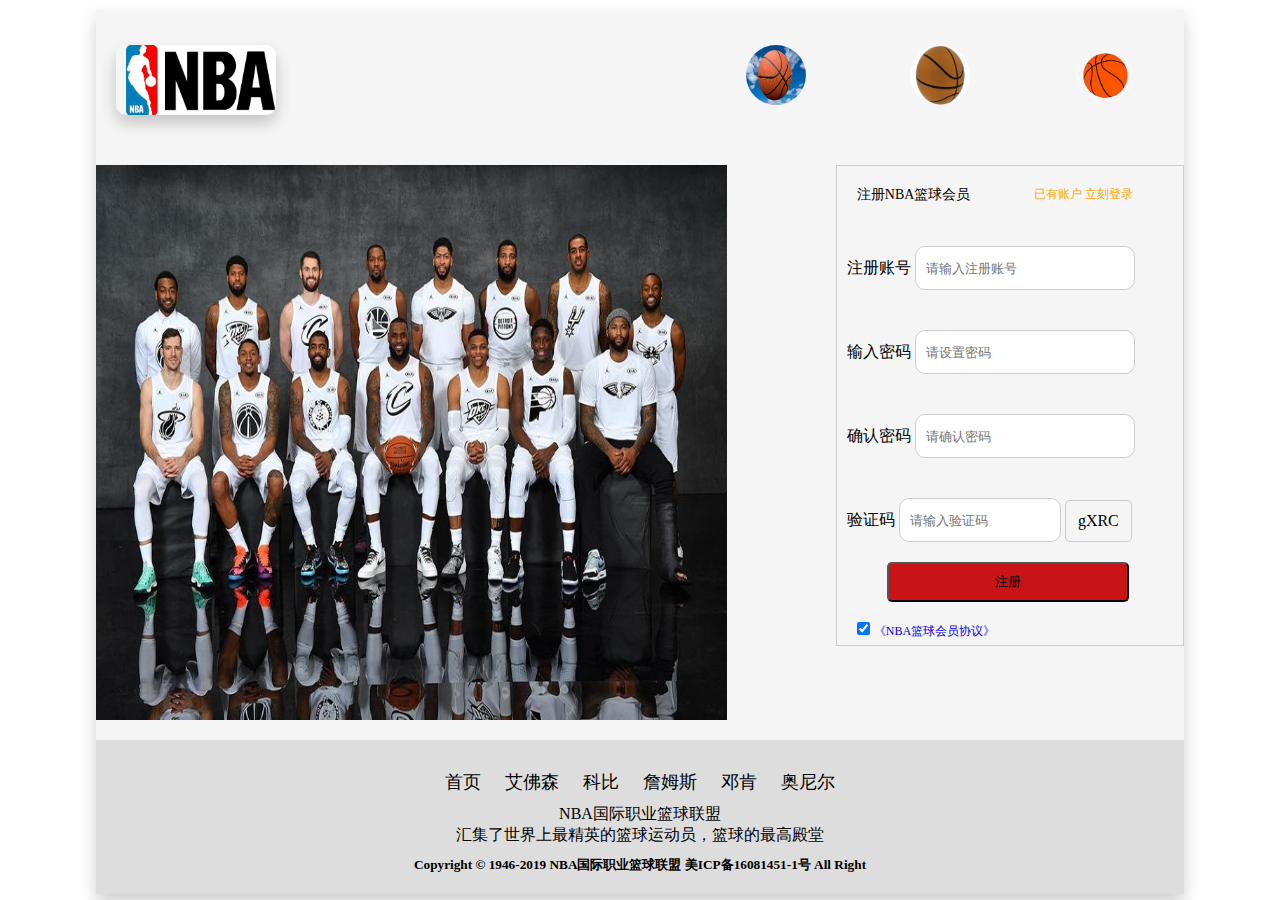
<file: html/register.html>
<!DOCTYPE html>
<html>
<head>
	<meta charset="UTF-8">
	<title>注册</title>
	<link rel="stylesheet" href="../css/register.css" />
	<script type="text/javascript" src="../js/jquery-3.2.1.min.js" ></script>
	<script type="text/javascript" src="../js/register.js" ></script>
</head>
<body>
	<div id="content">

		<div class="header">
			<div class="logo">
				<a href="../index.html"><img src="../img/logo.jpg" width="150" height="70"/></a>
			</div>
			<ul class="lan">
				<li>
					<img src="../img/lanqiu.jpg" width="60" height="60" />
				</li>
				<li>
					<img src="../img/l01.jpg" width="60" height="60"/>
				</li>
				<li>
					<img src="../img/l02.jpg" width="60" height="60" />
				</li>
			</ul>
			
		</div>
		<div class="main">
			<div class="main_left">
				<div id="left">
					<a href="#"><img class="pic" style="display:block;" src="../img/nbaquan.jpg"  height="558"/></a> 
					<a href="#"><img class="pic" src="../img/nbaquan02.jpg"  height="555"/></a>
					<a href="#"><img class="pic" src="../img/nbaquan03.jpg"  height="555"/></a>
				</div>
			</div>
			<div class="main_right">
				<div class="login_input">
					<p>
						注册NBA篮球会员
						<a href="login.php">已有账户 立刻登录</a>
					</p>
				
					<form name="form1" onsubmit="return checkForm()">
						<div id="reuslt_username"></div>
						<label for="phone">注册账号</label>
						<input type="text" id="username" class="input" name="username" placeholder="请输入注册账号" onfocus="focus_username()" onblur="blur_username()"/><br />
						<div id="reuslt_password1"></div>
						<label for="password1">输入密码</label>
						<input type="password" id="password1" class="input" name="userpwd1" placeholder="请设置密码" onfocus="focus_userpwd1()" onblur="blur_userpwd1()"/><br />
						<div id="reuslt_password2"></div>
						<label for="password2">确认密码</label>
						<input type="password" id="password2" class="input" name="userpwd2" placeholder="请确认密码" onfocus="focus_userpwd2()" onblur="blur_userpwd2()"/><br />
						<div id="reuslt_code"></div>
						<label for="text">验证码</label>
						<input type="text" id="inputCode" name="code" placeholder="请输入验证码" onfocus="focus_code()" onblur="blur_code()"/>
						<span class="code" id="checkCode" onclick="createCode(4)"></span>
						<br />
						<button type="submit" id="btn">注册</button><br />
						<input type="checkbox" checked id="check" />
						<a href="#">《NBA篮球会员协议》</a>
					</form>
					
				</div>
			</div>
		</div>
		<div class="footer">
			<div class="footer_content">
				<ul>
					<li><a href="#">首页</a></li>
					<li><a href="aifosen.html">艾佛森</a></li>
					<li><a href="kobe.html">科比</a></li>
					<li><a href="james.html">詹姆斯</a></li>
					<li><a href="duncan.html">邓肯</a></li>
					<li><a href="oneal.html">奥尼尔</a></li>
				</ul>
				<p>NBA国际职业篮球联盟</p>
				<p>汇集了世界上最精英的篮球运动员，篮球的最高殿堂</p>
				<h5>Copyright © 1946-2019 NBA国际职业篮球联盟 美ICP备16081451-1号 All Right</h5>
			</div>
		</div>
	</div>
</body>
</html>
</file>
<file: css/index.css>
* {box-sizing: border-box;margin: 0;padding: 0;}
body {font-family: Arial;background: #f1f1f1;width: 90%;margin: 0 auto;box-shadow: 0px 80px 160px 0px rgba(0,0,0,0.8);}

 /******************* header ********************/
.header_top{background:rgb(12,11,17) ;overflow: auto;}
.nav_left{width: 30%;float: left;}
.container_left{list-style-type: none;}
.container_left li{display: inline-block;padding: 20px;}
.container_left li a{text-decoration: none;color: white;}
.container_left a:hover{color: orange;}
.nba{display: inline-block;}
.nba_team{display: none;position: absolute;background-color: #CCCCCC;min-width: 160px;box-shadow: 0px 8px 16px 0px rgba(0,0,0,0.2);z-index: 1;}		
.nba_team a{display: block;color: black;text-decoration: none;padding: 14px 16px;}
.nba:hover .nba_team{display: block;}

.nav_right{float: right;width: 70%;}
.container_right{list-style-type: none;float: right;}
.container_right li{display: inline-block;padding: 20px;}
.container_right li a{text-decoration: none;color: white;}

.header_in{overflow: auto;}
.head_logo{width: 100%;margin-bottom: 5px;overflow: hidden;}
.logo{width: 20%;float: left;margin-left: 10px;padding: 10px;}
.logo img{ width: 100%; border-radius: 10px;box-shadow: 0px 8px 16px 0px rgba(0,0,0,0.2);}

.search{width: 75%;float: right;padding-top: 10px;margin-top: 20px;}
.search input{width: 45%;height: 40px;margin-left: 15%;vertical-align: bottom;border: 1px solid #ccc;border-radius: 5px;outline-style: none;}
.bnt{width: 70px;height: 40px;border: 1px solid #ccc;text-align: center;line-height: 40px;background-color: deepskyblue;border-radius: 10px;cursor: pointer;display: inline-block;margin-left: -4px;}

.head_ul{width: 95%;text-align: center;}
.head_li{position: relative;}
.header_nav li{display: inline-block; margin-left: 5%;padding: 14px 0 14px 0;}
.header_nav li a{text-decoration: none;font-size: 24px;color: #333333;}
.header_nav a:hover{color: deepskyblue;}

#topnav{padding-bottom: 5px;}
#lunbotu{width:100%;height: 555px;position: relative;overflow: hidden;} 
.pic{width: 100%;}

.shiping{margin: 0 auto;overflow: hidden;text-align: center;width: 700px;height: 450px;position: relative;}
.yuan{width: 82px;height: 82px;background: rgba(50,50,50,0.3);border-radius: 50%;position: absolute;top:40%;left: 45%;}
#kailong{letter-spacing: 10px;width:0;top:18%;left: 32%; position: absolute;
    height:0;
    border-top:25px solid transparent;
    border-bottom:25px solid transparent;
    border-left:40px solid rgba(240,245,252,0.6);}
.shiping video{text-align: center;}

.test{margin:0 auto;width:100%;height:600px;position: relative;background: url(../img/1.jpg);text-align: center;}
.animate-box{position: absolute;width:100%;height:500px;opacity: 0;overflow: hidden;text-align: center;}
video{width: 100%;height: 100%;text-align: center;}
 
.row{background-color: white;}
.leftcolumn {float: left;width: 50%;}
.leftcolumn_img{padding: 60px;float: right;}
.leftcolumn_img img{width: 90%;margin: 30px 0 0 40px; height: 500px;}
.rightcolumn {float: left;width: 50%;padding-left: 20px;}
.intro{padding: 240px 130px 265px 0;}
.intro h2{padding-bottom:10px ;}
.rightcolumn .aifosen{width: 100px;height: 50px;border: 2px solid #CCCCCC;text-align: center;line-height: 50px;margin-top: 20px;}
.aifosen:hover{background-color: #CCCCCC;}
.intro a{text-decoration: none;font-size: 18px;color: black;}


/* 列后面清除浮动 */
.row:after,.content:after,.james:after,.duncan:after,.oneal:after{content: "";display: table;clear: both;}
 
.content{background: rgb(3,4,9);}
.content_left{width: 50%;float: left;} 
.content_intro{padding: 260px 0 265px 130px;}
.content_intro h2{padding-bottom:10px;color: white;}
.content_intro p{color: white;}
.content_right{width: 50%;float: left;} 
.content_img{padding: 160px 0 165px 0;float: left;}
.content_img img{width: 90%;margin: 30px 0 0 40px;height: 500px;}
.content_left .kobe{width: 100px;height: 50px;border: 2px solid #CCCCCC;text-align: center;line-height: 50px;margin-top: 20px;}
.kobe:hover{background-color: #CCCCCC;}
.content_intro a{text-decoration: none;font-size: 18px;color: white;}
 
 
.james{background-color: white;}
.james_left{width: 50%;float: left;}
.james_img{padding: 60px;float: right;}
.james_img img{width: 90%;margin: 30px 0 0 100px;height: 500px;}
.james_right{width: 50%;float: left;}
.james_intro{padding: 265px 130px 265px 80px;}
.james_intro h2{padding-bottom:10px;}
.james_right .james_div{width: 100px;height: 50px;border: 2px solid #CCCCCC;text-align: center;line-height: 50px;margin-top: 20px;}
.james_div:hover{background-color: #CCCCCC;}
.james_right a{text-decoration: none;font-size: 18px;color: black;}
 
 
.duncan{background: rgb(3,4,9);}
.duncan_left{width: 50%;float: right;} 
.duncan_intro{padding: 300px 50px 265px 130px;}
.duncan_intro h2{padding-bottom:10px;color: white;}
.duncan_intro p{color: white;}
.duncan_right{width: 50%;float: left;} 
.duncan_img{padding: 160px 0 165px 0;float: left;}
.duncan_img img{width: 90%;margin: 30px 0 0 40px;height: 500px;}
.duncan_right .duncan_div{width: 100px;height: 50px;border: 2px solid #CCCCCC;text-align: center;line-height: 50px;margin-top: 20px;}
.duncan_div:hover{background-color: #CCCCCC;}
.duncan_right a{text-decoration: none;font-size: 18px;color: white;}
 
 
.oneal{background-color: white;}
.oneal_left{width: 50%;float: left;}
.oneal_img{padding: 160px 0 165px 0;float: right;}
.oneal_img img{width: 90%;margin: 30px 0 0 40px;height: 500px;}
.oneal_right{width: 50%;float: left;}
.oneal_intro{padding: 350px 130px 265px 80px;}
.oneal_intro h2{padding-bottom:10px;}
.oneal_right .oneal_div{width: 100px;height: 50px;border: 2px solid #CCCCCC;text-align: center;line-height: 50px;margin-top: 20px;}
.oneal_div:hover{background-color: #CCCCCC;}
.oneal_right a{text-decoration: none;font-size: 18px;color: black;}
 
/* 底部 */
.footer {padding: 20px;text-align: center;background: rgb(3,4,9);margin-top: 20px;}
.footer_content ul{list-style-type: none;}
.footer_content ul li{display: inline-block;padding: 10px;}
.footer_content a{text-decoration: none;color: white;font-size: 18px;border-right: 1px solid white;}
.footer_content a:hover{color: cyan;}
.footer_content h5{margin-top: 10px;color: white;}
.footer_content p{color: white;}
 
 
/* 响应式布局 - 屏幕尺寸小于 800px 时，两列布局改为上下布局 */
@media screen and (max-width: 800px) {
  .leftcolumn, .rightcolumn {   
    width: 100%;
    padding: 0;
  }
}
 
/* 响应式布局 -屏幕尺寸小于 400px 时，导航等布局改为上下布局 */
@media screen and (max-width: 800px) {
  .topnav a {
    float: none;
    width: 100%;
  }
}
 
/* 响应式布局 -屏幕尺寸小于 400px 时，导航等布局改为上下布局 */
@media screen and (max-width: 800px) {
  li {
    float: none;
    width: 100%;
  }
}

/* 响应式布局 - 屏幕尺寸小于 800px 时，两列布局改为上下布局 */
@media screen and (max-width: 800px) {
	.leftcolumn,.rightcolumn,.content_left,.content_right,
	.nav_left, .nav_right,.james_left,.james_right,.duncan_left,
 	.duncan_right,.oneal_left,.oneal_right,.container_right {   
    width: 100%;
    padding: 0;
    margin: 0;
    float: none;
  }
}
</file>
<file: css/aifosen.css>
* {box-sizing: border-box;}
body {font-family: Arial;background: #f1f1f1;}
.main{width: 85%;margin: 0 auto;box-shadow: 0px 8px 16px 0px rgba(0,0,0,0.2);}

a{text-decoration: none;color: #000000;}
 
/* 头部标题 */
.header {padding: 30px;background: white;}
.header h1 {font-size: 50px;}
.header_left{width: 38%;display: inline-block;float: left;}
.header_left .logo{border-radius: 50%;box-shadow: 0px 8px 16px 0px rgba(0,0,0,0.2);}
.header_left .logo:hover{box-shadow: 0px 8px 16px 0px cyan}
.header_right{width: 62%;display: inline-block;}
.header_right .intro{margin: 0; padding: 0;}
.intro p{margin-left: 60px;}

/* 导航条 */
.topnav {overflow: hidden;background-color: black;margin-left: auto;margin-right: auto;}
.topnav .to_nav{width: 100%;overflow: hidden;margin: 0 auto;}
.topnav .to_nav ul{list-style-type: none;float: none;margin: 0 auto;text-align: center;margin-right: 30px;}
.to_nav ul li{float: none;display: inline-block;padding: 14px 40px;}

.to_nav li a{text-decoration: none;font-size: 22px;color: white;text-align: center;display: block;}
 
/* 链接颜色修改 */
.to_nav li:hover {background-color: red;}

.life{display: inline-block;}
.nav{display: none;position: absolute;background-color: #333;min-width: 160px;z-index: 1;margin-left: -35px;}
.nav a{display: block;text-decoration: none;padding: 14px 16px;}
.life:hover .nav{display: block;background-color: bisque;}
.nav a:hover{color: blueviolet;}

/* 创建两列 */
/* Left column */
.leftcolumn {float: left;width: 75%;}
 
/* 右侧栏 */
.rightcolumn {float: left;width: 25%;background-color: #f1f1f1;padding-left: 20px;}
 
/* 图像部分 */
.bottimg {background-color: #aaa;width: 100%;column-count:3;overflow: hidden;position: relative;}
.bottimg ul{position: absolute;}
.bottimg li{padding: 10px;}

#fakeimg{width: 100%;position: relative;overflow: hidden;background-color: black;}
#fakeimg ul{position:absolute;left: 0;top: 0;}
#fakeimg ul li {float: left;list-style: none;cursor: pointer;}

.aifosen_img{width: 100%;padding: 20px;}
.aifosen_img .img{width: 90%;margin: 0 auto;text-align: center;}
.aifosen_img .img img{width: 30%;height: 300px;margin-left: 5px;margin-right: 5px;}

/* 文章卡片效果 */
.card {background-color: white;padding: 20px;margin-top: 20px;}
 
/* 列后面清除浮动 */
.row:after {content: "";display: table;clear: both;}
 
/* 底部 */
.footer {padding: 20px;text-align: center;background: rgb(3,4,9);margin-top: 20px;}
.footer_content ul{list-style-type: none;}
.footer_content ul li{display: inline-block;padding: 10px;}
.footer_content a{text-decoration: none;color: white;font-size: 18px;border-right: 1px solid white;}
.footer_content a:hover{color: cyan;}
.footer_content h5{margin-top: 10px;color: white;}
.footer_content p{color: white;}
 
/* 响应式布局 - 屏幕尺寸小于 800px 时，两列布局改为上下布局 */
@media screen and (max-width: 900px) {
  .leftcolumn, .rightcolumn,.header_left,.header_right {   
    width: 100%;
    padding: 0;
  }
}
 
/* 响应式布局 -屏幕尺寸小于 400px 时，导航等布局改为上下布局 */
@media screen and (max-width: 400px) {
  .topnav a,.footer_content li {
    float: none;
    width: 100%;
  }
}
</file>
<file: css/duncan.css>
* {box-sizing: border-box;padding: 0;margin: 0;}
body {font-family: Arial;padding: 10px;background: #f1f1f1;width: 85%;margin: 0 auto;box-shadow: 0px 10px 10px 0px rgba(0,0,0,0.8);}
 
/********** header **********/
.header {background: white;margin: 0;padding: 0;}
.header_top{padding: 10px;overflow: hidden;background: rgb(30,26,27);} 
.header_toplogo{width: 50%;float: left;padding-left: 30px;}
.header_toplogo img{width: 150px;height: 60px;}
.header_toptitle{width: 50%;float: right;padding: 15px;}
.header_toptitle>p{font-size: 28px;float: right;padding-right: 20px;color: white;}
.header_toplogo img:hover{box-shadow: 0px 8px 16px 0px deepskyblue;}

.header_down{width: 100%;}
.header_down .nav{width: 100%;margin: 0 auto;}
.nav ul{list-style-type: none;float: none;margin: 0 auto;text-align: center;}
.nav ul li{display: inline-block;float: none;padding: 16px 40px;}
.nav a{text-decoration: none;color: black;font-size: 22px;}
.nav a:hover{color: cyan;}

/********** Spurs **********/
.Spurs h1{text-align: center;padding-bottom: 20px;}
#spursimg{width:100%;height: 555px;position: relative;overflow: hidden;border: 1px solid whitesmoke;} 
.pic{width: 100%;}


/********** Parker **********/
.Parker{background-color: black;}
.column{width: 90%;margin: 0 auto;}
.column h1{color: white;padding: 10px;text-align: center;}
.leftcolumn {float: left;width: 50%;margin-bottom: 30px;box-shadow: 0px 8px 16px 0px white;}
.columnimg img{width: 100%;height: 100%;}
.columnimg p{padding-top: 100px;color: white;padding-left: 50px;font-size: 18px;}
.rightcolumn {float: left;width: 50%;margin-bottom: 30px;box-shadow: 0px 8px 16px 0px white;overflow: auto;}


/********** Duncan **********/
.Duncan h1{text-align: center;padding-bottom: 20px;}
.duncanimg{width: 100%;margin: 0 auto;text-align: center;}
.userMenu h2{color: red;}
.userMenu{list-style-type: none;padding: 15px 15px;}
.userMenu li{text-align: center;cursor: pointer;display: inline-block;}	
.userMenu .desc{padding: 5px;text-align: center;}
.userMenu .img{margin: 15px 20px;width:200px;border: 1px solid #ccc;overflow: hidden;}
.userMenu .img img{width: 100%;height: 150px;}			
.userMenu .img:hover{border: 2px solid #777;}


/********** Popovici **********/
.Popovici{background-color: black;}
.Popovici h1{color: white;text-align: center;padding: 10px;}
.Popoviciimg{width: 100%;height: 250px;overflow: hidden;padding: 20px;} 
#PhotosView{width: 100%;position: relative;margin-top: 2px;}
#images_ul{list-style-type: none;left: 0;top: 0;position: absolute;}
#images_ul li{float: left;list-style: none;cursor: pointer;}


/********** Ginobili **********/
.content{width: 90%;margin: 0 auto;}
.content h1{padding: 10px;text-align: center;}
.leftcontent {float: left;width: 50%;margin-bottom: 30px;box-shadow: 0px 8px 16px 0px black;overflow: auto;}
.contentimg img{width: 100%;height: 100%;}
.contentimg p{padding-top: 60px;padding-left: 50px;font-size: 18px;padding-right: 30px;}
.rightcontent {float: left;width: 50%;margin-bottom: 30px;box-shadow: 0px 8px 16px 0px black;}
.footer_content img{width: 200px;height: 100px;border-radius: 50%;}

/* 图像部分 */
.fakeimg {background-color: #aaa;width: 100%;padding: 20px;}
 
/* 文章卡片效果 */
.card {background-color: white;padding: 20px;margin-top: 20px;}
 
/* 列后面清除浮动 */
.Spurs:after,.Parker:after,.Duncan:after,.Ginobili:after,.Popovici:after {content: "";display: table;clear: both;}
 
/* 底部 */
.footer {padding: 20px;text-align: center;background: black;margin-top: 20px;}
.footer_content ul{list-style-type: none;}
.footer_content ul li{display: inline-block;padding: 10px;}
.footer_content a{text-decoration: none;color: white;font-size: 18px;}
.footer_content a:hover{color: cyan;}
.footer_content h5{margin-top: 10px;color: white;}
.footer_content p{color: white;}
 
/* 响应式布局 - 屏幕尺寸小于 800px 时，两列布局改为上下布局 */
@media screen and (max-width: 800px) {
  .leftcolumn, .rightcolumn {   
    width: 100%;
    padding: 0;
  }
}
 
/* 响应式布局 -屏幕尺寸小于 400px 时，导航等布局改为上下布局 */
@media screen and (max-width: 400px) {
  .topnav a {
    float: none;
    width: 100%;
  }
}
</file>
<file: css/fame.css>
* {box-sizing: border-box;margin: 0;padding: 0;}

body {font-family: Arial;padding: 10px;background: #f1f1f1;width: 100%;background-color: #CCCCCC;}

/* 头部标题 */
.header {padding: 30px;background: white;background: rgb(26,71,123);}
.header_main{width: 80%;margin: 0 auto;overflow: hidden;}
.header_title{width: 50%;float: left;}
.header_title p{margin-top: 20px;color: white;font-size: 42px;}
.header_logo{width: 50%;float: left;}
.header_logo img{float: right;border-radius: 10px;}

/* 导航条 */
.topnav {overflow: hidden;background-color: rgb(30,81,140);}
.nav{width: 80%;margin: 0 auto;}
.topnav a {float: left;display: block;color: #f2f2f2;text-align: center;padding: 14px 16px;text-decoration: none;font-size: 22px;margin-right: 50px;}
.topnav a:hover {background-color: rgb(42,108,182);}

/* 创建两列 */
/* Left column */
.column {width: 80%;margin: 0 auto;}
.fame{width: 100%;background-color: white;overflow: hidden;}
.fame_img img{width: 100%;}
.fame_wubai{width: 95%;margin: 0 auto;}
.fame_wubai img{width: 100%;}

.content{width: 95%;margin: 0 auto;}
.content h3{font-size: 36px;font-weight: normal;}
.content p{font-size: 16px;padding: 15px 0;}

.fame_list{width: 95%;margin: 0 auto;}
.fame_list h3{margin-bottom: 10px;}
.fame_list ul{float: left;width: 40%;list-style-type: none;}
.fame_list ul li {height: 35px;line-height: 35px;text-align: center;border: #0099FF 1px solid;}

.jury{background-color: white;}
.judge{width: 95%;margin: 0 auto;}
.judge h3{padding-top: 10px;}
.judge p{font-size: 16px;padding: 15px 0;}

.icon{width: 100%;margin: 0 auto;background: white;box-shadow: 0px 0px 2px 0px rgba(0,0,0,0.5);overflow: hidden;}
.wasp_icon{width: 50%;float: left;}
.east_icon{width: 50%;float: left;}
.qiudui{text-align: center;padding: 5px;}

.logo_top{margin-top: 20px;}
.logo_top ul{list-style-type: none;text-align: center;}
.logo_top ul li{display: inline-block;margin-left: 20px;}
.wasp_icon img,.east_icon img{border-radius: 50%;}

.logo_body{margin-top: 20px;}
.logo_body ul{list-style-type: none;text-align: center;}
.logo_body ul li{display: inline-block;margin-left: 20px;}

.logo_buttom{margin-top: 20px;}
.logo_buttom ul{list-style-type: none;text-align: center;}
.logo_buttom ul li{display: inline-block;margin-left: 20px;}
/* 列后面清除浮动 */
.row:after,.jury:after {content: "";display: table;clear: both;}

/* 底部 */
.footer {padding: 20px;text-align: center;background: rgb(3,4,9);margin-top: 20px;}
.footer_content ul{list-style-type: none;}
.footer_content ul li{display: inline-block;padding: 10px;}
.footer_content a{text-decoration: none;color: white;font-size: 18px;border-right: 1px solid white;}
.footer_content a:hover{color: cyan;}
.footer_content h5{margin-top: 10px;color: white;}
.footer_content p{color: white;}


/* 响应式布局 - 屏幕尺寸小于 800px 时，两列布局改为上下布局 */
@media screen and (max-width: 900px) {
    .header_title, .header_logo {
        width: 100%;
        padding: 0;
        float: none;
        margin: 0;
    }
}
/* 响应式布局 -屏幕尺寸小于 400px 时，导航等布局改为上下布局 */
@media screen and (max-width: 400px) {
    .topnav a {
        float: none;
        width: 100%;
    }
}
</file>
<file: css/kobe.css>
* {box-sizing: border-box;margin: 0;padding: 0;}
body {font-family: Arial;padding: 10px;background: #f1f1f1;width: 85%;margin: 0 auto;box-shadow: 0px 10px 10px 0px rgba(0,0,0,0.8);}

/* 头部标题 */
.header {background: white;margin: 0;padding: 0;}
.header_top{background-color: black;padding: 10px;overflow: hidden;}
.top_left{width: 50%;float: left;}
.top_left h1{color: white;}

.top_right{width: 50%;float: right;}
.top_right .logo{margin: 0 60%;border-radius: 50%;}
.top_right .logo:hover{box-shadow: 0px 8px 16px 0px deepskyblue;}

/* 导航条 */
.topnav {overflow: hidden;background-color: black;padding-left: 15px;padding-right: 15px;margin-left: auto;margin-right: auto;}
.topnav .nav{width: 100%;overflow: hidden;margin: 0 auto;}
.topnav .nav ul{list-style-type: none;float: none;margin: 0 auto;text-align: center;}
.nav ul li{float: none;display: inline-block;padding: 14px 40px;}

.nav li a{text-decoration: none;font-size: 22px;color: white;text-align: center;display: block;}
 
/* 链接颜色修改 */
.nav li:hover {background-color: red;}
 
#topnav_img{padding-bottom: 5px;}
#lunbotu{width:100%;height: 555px;position: relative;overflow: hidden;border: 1px solid whitesmoke;} 
.pic{width: 100%;}
 
/* 创建两列 */
.row{background-color: black;width: 100%;overflow: hidden;}
.column{width: 80%;margin: 0 auto;}
/* Left column */
.leftcolumn {   float: left;width: 50%;}
 
/* 右侧栏 */
.rightcolumn {float: left;width: 50%;}
 
/* 图像部分 */
.fakeimg {width: 100%;height: 500px;box-shadow: 0px 8px 16px 0px white;background-color: rgb(34,34,34);}
.fakeimg img{width: 100%;}

.content_intro{padding: 50px 0 0px 30px;height: 65%;overflow: auto;}
/*隐藏滚动条*/
.content_intro::-webkit-scrollbar {display: none;}
.content_intro h2{padding-bottom:10px;color: white;}
.content_intro p{color: white;}
.kobe .kobe_img{width: 150px;height: 50px;margin-top: 15px;}

.photo{height: 35%;}
.photo_kobe{width: 95%;margin: 0 auto;}
.photo .photo_img{width: 100%;margin: 0 auto;text-align: center;}
.photo img{width: 20%;display: inline-block;margin-left: 10px;margin-right: 10px;}

/* 文章卡片效果 */
.card {background-color: black;padding: 40px 2px 40px 0;}
 
.huigu{width: 100%;height: 250px;overflow: hidden;} 
#PhotosView{width: 100%;position: relative;margin-top: 2px;}
#images_ul{list-style-type: none;left: 0;top: 0;position: absolute;}
#images_ul li{float: left;list-style: none;cursor: pointer;}
 
 
.experience{width: 100%;background-color: whitesmoke;overflow: hidden;} 
.intro{width: 85%; margin: 0 auto; text-align: center;}
.intro h2{margin-top: 20px;margin-bottom: 20px;color: red;font-size: 26px;}
.intro .kobe_intro{width: 95%; margin: 0 auto; }
.kobe_intro img{border-radius: 50%;border: 1px solid red;}
.kobe_intro img:hover{border: 2px solid blueviolet;}
#first,#second,#thirdly,#fourth,#fifth{float: left;width: 20%;}
.first,.second,.thirdly,.fourth,.fifth{padding-top: 10px;width: 90%;margin: 0 auto;}
.second p,.first p,.thirdly p,.fourth p,.fifth p{margin-top: 10px;color: #999;}
 
#topnav_p{padding-bottom: 5px;}
#lunbotu_p{width:100%;height: 400px;position: relative;overflow: hidden;border: 1px solid whitesmoke;} 
.back{z-index: -1;position: absolute;height: 400px;width: 100%;}

.text{width: 90%;margin: 0 auto;text-align: center;}
.text h1{color: white;padding-top: 30px;font-size: 36px;}
#lunbo_text{width: 85%;margin: 0 auto;font-size: 26px;color: white;position: relative;overflow: hidden;margin-top: 30px;}
 
 
.text_img{width: 100%;background-color: whitesmoke;}
.mian_textimg{width: 100%;margin: 0 auto;text-align: center;}
.userMenu h2{color: red;}
.userMenu{list-style-type: none;padding: 15px 15px;}
.userMenu li{text-align: center;cursor: pointer;display: inline-block;}	
.userMenu .desc{padding: 5px;text-align: center;}
.userMenu .img{margin: 15px 20px;width:200px;border: 1px solid #ccc;overflow: hidden;}
.userMenu .img img{width: 100%;height: 100px;}			
.userMenu .img:hover{border: 2px solid #777;}


/* 列后面清除浮动 */
.row:after,.huigu:after,.experience,.topnav_p:after,.text_img:after {content: "";display: table;clear: both;}
 
/* 底部 */
.footer {padding: 20px;text-align: center;background: rgb(3,4,9);margin-top: 20px;}
.footer_content ul{list-style-type: none;}
.footer_content ul li{display: inline-block;padding: 10px;}
.footer_content a{text-decoration: none;color: white;font-size: 18px;border-right: 1px solid white;}
.footer_content a:hover{color: cyan;}
.footer_content h5{margin-top: 10px;color: white;}
.footer_content p{color: white;}
 
/* 响应式布局 - 屏幕尺寸小于 800px 时，两列布局改为上下布局 */
@media screen and (max-width: 800px) {
  .leftcolumn, .rightcolumn {   
    width: 100%;
    padding: 0;
    margin: 0;
  }
}
 
/* 响应式布局 -屏幕尺寸小于 400px 时，导航等布局改为上下布局 */
@media screen and (max-width: 400px) {
  .topnav a,.footer_content li {
    float: none;
    width: 100%;
  }
}
</file>
<file: css/login.css>
*{margin: 0;padding: 0;}
#content{width: 85%;margin: 0 auto;box-shadow: 0px 8px 16px 0px rgba(0,0,0,0.2);background: whitesmoke;margin-top: 10px;}
a{text-decoration: none;}

.header{height: 120px;padding-top: 35px;}
.logo{float: left;}
.logo img{border-radius: 10px;padding-left: 10px;box-shadow: 0px 8px 16px 0px rgba(0,0,0,0.2);margin-left: 20px;}
.lan{float: right;list-style-type: none;}
.lan img{border-radius: 50%;}
.lan li{display: inline-block;padding: 0 50px;}

.main{width: 100%;}
.main_left{float: left;width: 55%;}
.pic{width: 100%;}
#left{height: 555px;position: relative;overflow: hidden;} 
.main_right{width: 30%;float: right;margin-top: 50px;}
.main_right .login_input{border: 1px solid #ccc;}
.login_input p a{margin-left: 20px;color: orange;}
.login_input .input{width: 75%;height: 42px;border-radius: 10px;margin: 5px 30px;padding-left: 10px;border: 1px solid #ccc;outline-style: none;}
.login_input input{margin-left: 40px;}
.login_input span{margin: 0 5%;float: left;}
.login_input button{width: 75%; height: 35px;color: black;background-color: red;border-radius: 10px;margin: 10px 35px;cursor: pointer;outline-style: none;}
.login_input>a{display: block;text-align: center;margin-top: 20px;font-size: 12px;}
.login_input .qq{padding-bottom: 15%;width: 90%;margin: 0 auto;text-align: center;padding-top: 10px;}
.login_input ul{list-style-type: none;height: 30px;margin-top: 10px;}
.login_input ul li{display: inline-block;margin-left: 15px;margin-right: 15px;}
.login_input img{width: 30px;height: 30px;}

.login_input .p{height: 30px;line-height: 30px;}
#result_username,#result_userpwd{width: 260px;height: 20px;margin-left: 30px;}

.main:after{content: "";display: table;clear: both;}

.footer {padding: 20px;text-align: center;background: #ddd;margin-top: 20px;}
.footer_content ul{list-style-type: none;}
.footer_content ul li{display: inline-block;padding: 10px;}
.footer_content a{text-decoration: none;color: black;font-size: 18px;}
.footer_content a:hover{color: cyan;}
.footer_content h5{margin-top: 10px;}


/* 响应式布局 - 屏幕尺寸小于 800px 时，两列布局改为上下布局 */
@media screen and (max-width: 900px) {
  .main_left, .main_right {   
    width: 100%;
    padding: 0;
  }
}
 
 
/* 响应式布局 -屏幕尺寸小于 400px 时，导航等布局改为上下布局 */
@media screen and (max-width: 900px) {
  .footer_content li{
    float: none;
    width: 100%;
  }
}
/* 响应式布局 -屏幕尺寸小于 400px 时，导航等布局改为上下布局 */
@media screen and (max-width: 1000px) {
  .login_input span{
    float: none;
    width: 100%;
    margin: 0;
  }
}
</file>
<file: css/nbaTeam.css>
* {box-sizing: border-box;margin: 0;padding: 0;}
body {font-family: Arial;padding: 10px;background: #f1f1f1;width: 100%;margin: 0 auto;margin: 0;padding: 0;}

/* 头部标题 */
.header {padding: 10px;overflow: hidden;background: rgb(1,114,202);}
.header_h{width: 85%;margin: 0 auto;}
.header .logo{width: 40%;float: left;}
.logo img{margin-left: 20px;border-radius: 10px;}
.header .title{width: 60%;float: right;}
.title h1{font-size: 38px;padding: 20px;color: white;}

/*主体*/
.main{width: 85%;margin: 0 auto;}

/* 导航条 */
.topnav {overflow: hidden;padding-top: 20px;}

/* 导航条链接 */
.topnav a {float: left;display: block;color: cornflowerblue;text-align: center;text-decoration: none;}
.topnav p{color: cornflowerblue;}

/* 链接颜色修改 */
.topnav a:hover {text-decoration:underline;}

.team{box-shadow: 0px 6px 6px 0px rgba(0,0,0,0.8);}
.team .east{margin-top: 20px;}
.east_logo{background: rgb(15,109,180);padding: 10px;width: 100%;overflow: hidden;}
.east_logo_left{float: left;}
.east_logo_p{float: left;}
.east_logo_p h2{color: white;margin-left: 20px;margin-top: 10px;}

.subarea{width: 100%;overflow: hidden;}
.subarea h4{margin: 5px;}

.southeast{width: 33.33%;float: left;}
.southeast a{text-decoration: none;}
.eagle{padding: 10px;background: white;overflow: hidden;}
.wasp{padding: 10px;background: lightgray;overflow: hidden;}
.heat{padding: 10px;background: white;overflow: hidden;}
.magic{padding: 10px;background: lightgray;overflow: hidden;}
.wizards{padding: 10px;background: white;overflow: hidden;}

.eagle_logo{float: left;}
.eagle_logo img{margin: 10px;border-radius: 50%;}
.eagle_p{float: left;}
.eagle_p h3{color: cornflowerblue;}
.eagle_data a,.eagle_zr a{text-decoration: none;margin-right: 20px;color: black;}
.eagle_data{margin-top: 5px;}
.yang{border-right: 1px solid white;border-left: 1px solid white;}

.atlantic{width: 33.33%;float: left;}
.atlantic a{text-decoration: none;}
.middle{width: 33.33%;float: left;}
.middle a{text-decoration: none;}
.fenqu{background: rgb(3,47,79);width: 100%;padding: 0;margin: 0;overflow: hidden;}
.fenqu h4{color: white;background: rgb(3,47,79);}


.icon{width: 70%;margin: 0 auto;background: white;margin-top: 20px;box-shadow: 0px 2px 2px 0px rgba(0,0,0,0.5);}
.wasp_icon{width: 50%;float: left;}
.east_icon{width: 50%;float: left;}
.qiudui{text-align: center;padding: 5px;}

.logo_top{margin-top: 20px;}
.logo_top ul{list-style-type: none;text-align: center;}
.logo_top ul li{display: inline-block;margin-left: 20px;}
.wasp_icon img,.east_icon img{border-radius: 50%;}

.logo_body{margin-top: 20px;}
.logo_body ul{list-style-type: none;text-align: center;}
.logo_body ul li{display: inline-block;margin-left: 20px;}

.logo_buttom{margin-top: 20px;}
.logo_buttom ul{list-style-type: none;text-align: center;}
.logo_buttom ul li{display: inline-block;margin-left: 20px;}

/* 列后面清除浮动 */
.team:after,.icon:after {content: "";display: table;clear: both;}

/* 底部 */
.footer {padding: 20px;text-align: center;background: rgb(3,4,9);margin-top: 20px;}
.footer_content ul{list-style-type: none;}
.footer_content ul li{display: inline-block;padding: 10px;}
.footer_content a{text-decoration: none;color: white;font-size: 18px;border-right: 1px solid white;}
.footer_content a:hover{color: cyan;}
.footer_content h5{margin-top: 10px;color: white;}
.footer_content p{color: white;}


/* 响应式布局 -屏幕尺寸小于 400px 时，导航等布局改为上下布局 */
@media screen and (max-width: 400px) {
    .topnav a {
        float: none;
        width: 100%;
    }
}
</file>
<file: css/oneal.css>
* {box-sizing: border-box;padding: 0;margin: 0;}
body {font-family: Arial;padding: 10px;background: #f1f1f1;width: 85%;margin: 0 auto;box-shadow: 0px 10px 10px 0px rgba(0,0,0,0.8);}
 
/************* header ******************/
.header {text-align: center;position: relative;height: 400px;overflow: hidden;}
.header_top{width: 100%;padding: 10px;background: rgba(12,10,41,0.4);}
.header .logo{width: 85%;margin: 0 auto;height: 80px;}
.logo_left{float: left;}
.logo_left img{border-radius: 50%;border: 2px solid black;}
.logo_left img:hover{box-shadow: 0px 8px 16px 0px deepskyblue;}
.logo_nav{float: right;list-style-type: none;}
.logo_nav li{display: inline-block;line-height: 80px;padding-left: 50px;}
.logo_nav li a{text-decoration: none;color: white;font-size: 22px;}
.logo_nav a:hover{color: yellow;}
.header>img{z-index: -1;position: absolute;opacity: 0.9;height: 400px;width: 100%;display: block;}
.header h1{color: cyan;padding-top: 70px;}
 
 
.career{width: 100%;} 
.fake{width: 100%;overflow: hidden;padding: 20px;background-color: #aaa;}
#lunbotu{position: relative;margin-top: 2px;}
#images_ul{list-style-type: none;left: 0;top: 0;position: absolute;}
#images_ul li{float: left;list-style: none;cursor: pointer;}
.career p{text-indent: 2em}


.experience{width: 100%;background-color: whitesmoke;} 
.intro{width: 85%; margin: 0 auto; text-align: center;}
.intro h2{margin-top: 20px;margin-bottom: 20px;color: red;font-size: 26px;}
.intro .kobe_intro{width: 95%; margin: 0 auto; }
.kobe_intro img{border-radius: 50%;border: 1px solid red;}
.kobe_intro img:hover{border: 2px solid blueviolet;}
#first,#second,#thirdly,#fourth,#fifth{float: left;width: 20%;}
.first,.second,.thirdly,.fourth,.fifth{padding-top: 10px;width: 90%;margin: 0 auto;}
.second p,.first p,.thirdly p,.fourth p,.fifth p{margin-top: 10px;color: #999;}
 
/* Left column */
.leftcolumn {   float: left;width: 50%;}
.rightcolumn {float: left;width: 50%;background-color: #f1f1f1;padding-left: 20px;}
.fakeimg {background-color: #aaa;width: 100%;padding: 20px;overflow: auto;}
.card {background-color: white;padding: 20px;margin-top: 20px;}


.activities{width: 100%;background-color: darkgray;margin-top:20px ;}
.content{width: 90%;margin: 0 auto;height: 310px;text-align: center;}
.basket{width: 33.3%;float: left;margin-top: 10px;}
.basket .images{width: 100%;height: 250px;padding: 20px;}
 
/* 列后面清除浮动 */
.honors:after,.header:after,.career:after,.activities:after,.experience:after {content: "";display: table;clear: both;}
 
/* 底部 */
.footer {padding: 20px;text-align: center;background: #ddd;margin-top: 20px;}
.footer_content ul{list-style-type: none;}
.footer_content ul li{display: inline-block;padding: 10px;}
.footer_content a{text-decoration: none;color: black;font-size: 18px;}
.footer_content a:hover{color: cyan;}
.footer_content h5{margin-top: 10px;}


 
/* 响应式布局 - 屏幕尺寸小于 800px 时，两列布局改为上下布局 */
@media screen and (max-width: 800px) {
  .leftcolumn, .rightcolumn,.logo_left,.logo_nav {   
    width: 100%;
    padding: 0;
  }
}
 
/* 响应式布局 -屏幕尺寸小于 400px 时，导航等布局改为上下布局 */
@media screen and (max-width: 400px) {
  .logo_nav li {
    float: none;
    width: 100%;
  }
}
</file>
<file: css/register.css>
*{margin: 0;padding: 0;}
#content{width: 85%;margin: 0 auto;box-shadow: 0px 8px 16px 0px rgba(0,0,0,0.2);background: whitesmoke;margin-top: 10px;}
a{text-decoration: none;}

.header{height: 120px;padding-top: 35px;}
.logo{float: left;}
.logo img{border-radius: 10px;padding-left: 10px;box-shadow: 0px 8px 16px 0px rgba(0,0,0,0.2);margin-left: 20px;}
.lan{float: right;list-style-type: none;}
.lan img{border-radius: 50%;}
.lan li{display: inline-block;padding: 0 50px;}

.main{width: 100%;}
.main_left{float: left;width: 58%;}
.pic{width: 100%;}
#left{height: 555px;position: relative;overflow: hidden;} 
.main_right{width: 32%;float: right;}
.main_right .login_input{border: 1px solid #ccc;}
.login_input>p{height: 30px;padding-left: 20px;font-size: 14px;background-color: #F5F5F5;margin-top: 20px;}
.login_input>p a{float: right;margin-right: 50px;display: inline-block;color: orange;}
.login_input label{margin-left: 10px;cursor: default;}
.login_input input{width: 60%;height: 42px; margin: 10px 0; padding-left: 10px;border-radius: 10px;border: 1px solid #ccc;outline-style: none;}
.login_input #inputCode{width: 150px;}
.login_input .code{width: 65px;height: 40px;border: 1px solid #ccc;text-align: center;line-height: 40px;display: inline-block;border-radius: 5px;cursor: pointer;vertical-align: middle;}
.login_input #btn{width: 70%;height: 40px;margin: 10px 50px;background-color: #C81417;cursor: pointer;border-radius: 5px;}
.login_input #check{width: 13px;height: 13px;margin-left: 20px;}
.login_input a{display: inline-block;font-size: 12px;}

#reuslt_username,#reuslt_password1,#reuslt_password2,#reuslt_code{width: 300px;height: 20px;margin-left: 10px;}

.main:after{content: "";display: table;clear: both;}


.footer {padding: 20px;text-align: center;background: #ddd;margin-top: 20px;}
.footer_content ul{list-style-type: none;}
.footer_content ul li{display: inline-block;padding: 10px;}
.footer_content a{text-decoration: none;color: black;font-size: 18px;}
.footer_content a:hover{color: cyan;}
.footer_content h5{margin-top: 10px;}


/* 响应式布局 - 屏幕尺寸小于 800px 时，两列布局改为上下布局 */
@media screen and (max-width: 900px) {
  .main_left, .main_right {   
    width: 100%;
    padding: 0;
    float: none;
    margin: 0;
  }
}
 
 
/* 响应式布局 -屏幕尺寸小于 400px 时，导航等布局改为上下布局 */
@media screen and (max-width: 900px) {
  .footer_content li{
    float: none;
    width: 100%;
  }
}

/* 响应式布局 -屏幕尺寸小于 400px 时，导航等布局改为上下布局 */
@media screen and (max-width: 1000px) {
  .login_input>p a,.login_input>p{
    float: none;
    width: 100%;
    margin: 0;
    padding: 0;
    line-height:none;
  }
}
</file>
